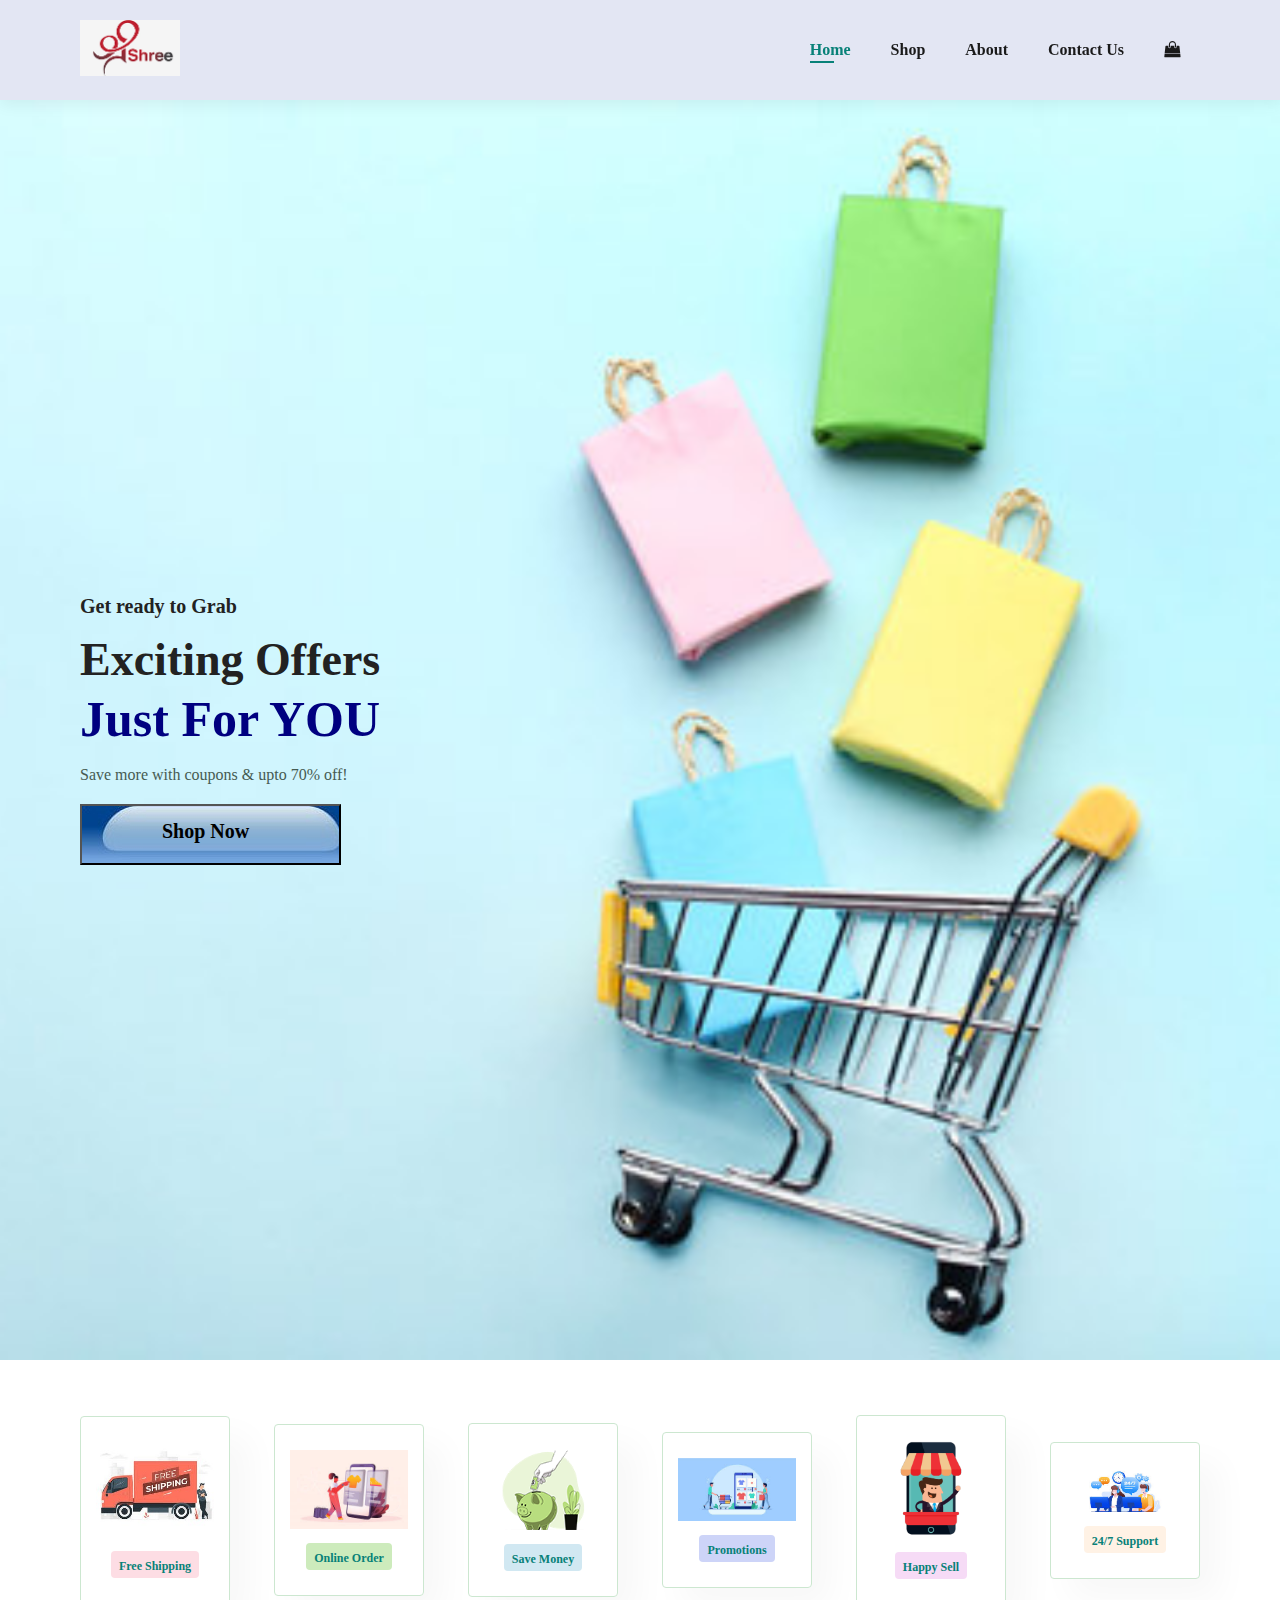
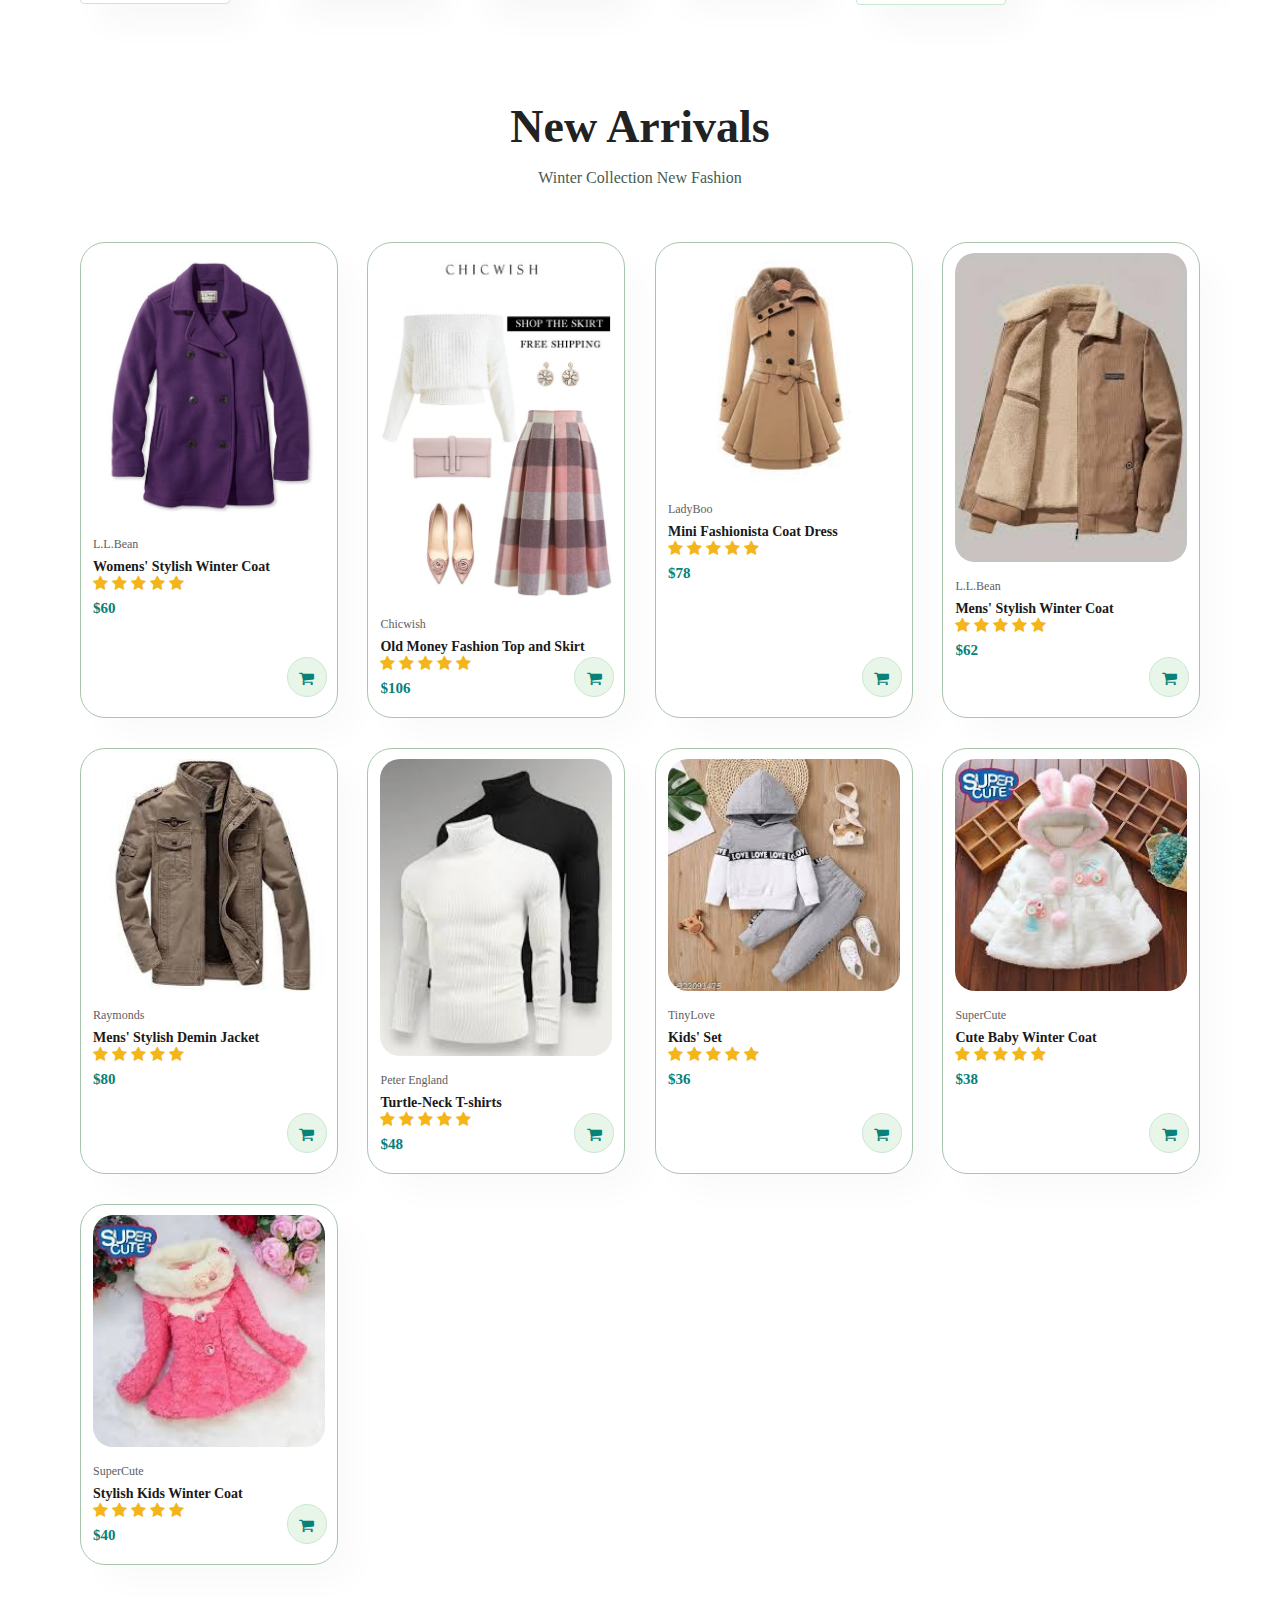
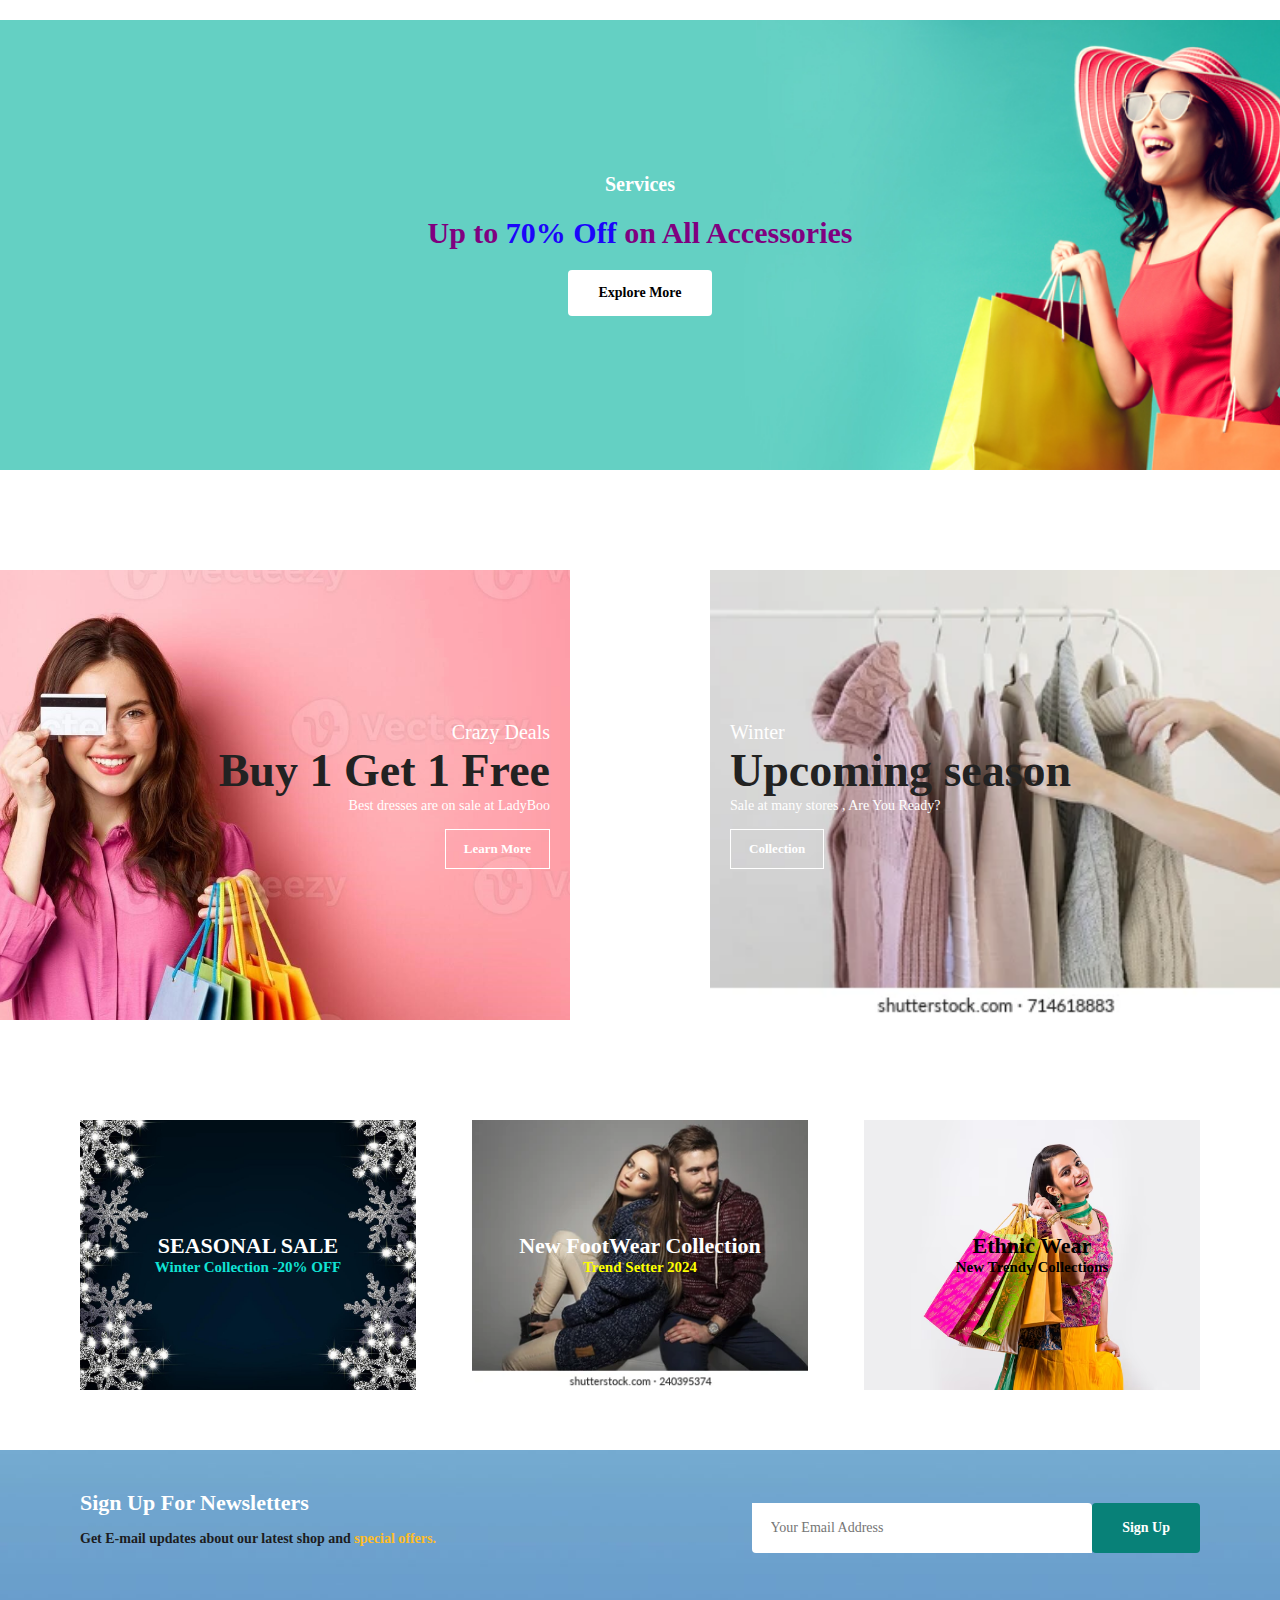
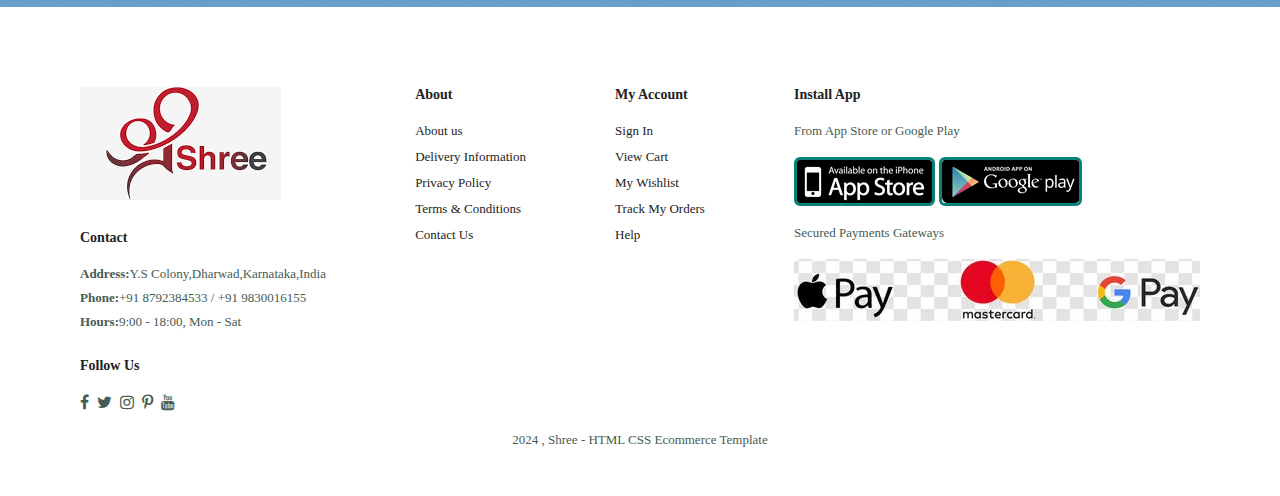
<file: index.html>
<!DOCTYPE html>
<html lang="en"
<head>
    <meta charset="UTF-8">
    <meta http-equiv="X-UA-Compatible" content="IE=edge">
    <meta name="viewport" content="width=device-width, initial-scale=1.0">
    <title>E-Commerce</title>
    <link rel="stylesheet" href="https://stackpath.bootstrapcdn.com/font-awesome/4.7.0/css/font-awesome.min.css""/>
    <link rel="stylesheet" href="style.css">
</head>
<body>
    <section id="header">
        <a href="#"><img src="MainImgs/Logo.png" class="logo" alt=""></a>
        <div>
            <ul id="navbar">
                <li><a class="active" href="index.html">Home</a></li>
                <li><a href="Shop.html">Shop</a></li>                
                <li><a href="About.html">About</a></li>
                <li><a href="Contact.html">Contact Us</a></li>
                <li id="lg-bag"><a href="Cart.html"><i class="fa fa-shopping-bag" aria-hidden="true"></i></a></li>
                <a href="#" id="close"><i class="fa fa-times"></i></a>
            </ul>
        </div>
        <div id="mobile">
            <span><a href="Cart.html"><i class="fa fa-shopping-bag" aria-hidden="true"></i></a>
            <i id="bar" class="fa fa-outdent"></i></span>
        </div>
    </section>

    <section id="hero">
       <h4>Get ready to Grab</h4> 
       <h2>Exciting Offers</h2>
       <h1>Just For YOU</h1>
       <p>Save more with coupons & upto 70% off!</p>
       <button>Shop Now</button>
    </section>

    <section id="feature" class="section-p1">
        <div class="fe-box">
            <img src="features/F1.jpeg" alt="">
            <h6>Free Shipping</h6>
        </div>
        <div class="fe-box">
            <img src="features/F2.jpeg" alt="">
            <h6>Online Order</h6>
        </div>
        <div class="fe-box">
            <img src="features/F3.png" alt="">
            <h6>Save Money</h6>
        </div>
        <div class="fe-box">
            <img src="features/F4.jpeg" alt="">
            <h6>Promotions</h6>
        </div>
        <div class="fe-box">
            <img src="features/F5.png" alt="">
            <h6>Happy Sell</h6>
        </div>
        <div class="fe-box">
            <img src="features/F6.jpeg" alt="">
            <h6>24/7 Support</h6>
        </div>
    </section>

    <section id="product" class="section-p1">
        <h2>New Arrivals</h2>
        <p>Winter Collection New Fashion</p>
        <div class="product-container">
            <div class="pro">
                <img src="Products/1.jpg" alt="">
                <div class="desc">
                    <span>L.L.Bean</span>
                    <h5>Womens' Stylish Winter Coat</h5>
                    <div class="star">
                        <i class="fa fa-star"></i>
                        <i class="fa fa-star"></i>
                        <i class="fa fa-star"></i>
                        <i class="fa fa-star"></i>
                        <i class="fa fa-star"></i>
                    </div>
                    <h4>$60</h4>
                </div>
                <a href="#"><i class="fa fa-shopping-cart cart "></i></a>
            </div>
            <div class="pro">
                <img src="Products/2.jpg" alt="">
                <div class="desc">
                    <span>Chicwish</span>
                    <h5>Old Money Fashion Top and Skirt</h5>
                    <div class="star">
                        <i class="fa fa-star"></i>
                        <i class="fa fa-star"></i>
                        <i class="fa fa-star"></i>
                        <i class="fa fa-star"></i>
                        <i class="fa fa-star"></i>
                    </div>
                    <h4>$106</h4>
                </div>
                <a href="#"><i class="fa fa-shopping-cart cart "></i></a>
            </div>
            <div class="pro">
                <img src="Products/4.jpeg" alt="">
                <div class="desc">
                    <span>LadyBoo</span>
                    <h5>Mini Fashionista Coat Dress</h5>
                    <div class="star">
                        <i class="fa fa-star"></i>
                        <i class="fa fa-star"></i>
                        <i class="fa fa-star"></i>
                        <i class="fa fa-star"></i>
                        <i class="fa fa-star"></i>
                    </div>
                    <h4>$78</h4>
                </div>
                <a href="#"><i class="fa fa-shopping-cart cart "></i></a>
            </div>
            <div class="pro">
                <img src="Products/5.jpeg" alt="">
                <div class="desc">
                    <span>L.L.Bean</span>
                    <h5>Mens' Stylish Winter Coat</h5>
                    <div class="star">
                        <i class="fa fa-star"></i>
                        <i class="fa fa-star"></i>
                        <i class="fa fa-star"></i>
                        <i class="fa fa-star"></i>
                        <i class="fa fa-star"></i>
                    </div>
                    <h4>$62</h4>
                </div>
                <a href="#"><i class="fa fa-shopping-cart cart "></i></a>
            </div>
            <div class="pro">
                <img src="Products/6.jpeg" alt="">
                <div class="desc">
                    <span>Raymonds</span>
                    <h5>Mens' Stylish Demin Jacket</h5>
                    <div class="star">
                        <i class="fa fa-star"></i>
                        <i class="fa fa-star"></i>
                        <i class="fa fa-star"></i>
                        <i class="fa fa-star"></i>
                        <i class="fa fa-star"></i>
                    </div>
                    <h4>$80</h4>
                </div>
                <a href="#"><i class="fa fa-shopping-cart cart "></i></a>
            </div>
            <div class="pro">
                <img src="Products/8.jpeg" alt="">
                <div class="desc">
                    <span>Peter England</span>
                    <h5>Turtle-Neck T-shirts</h5>
                    <div class="star">
                        <i class="fa fa-star"></i>
                        <i class="fa fa-star"></i>
                        <i class="fa fa-star"></i>
                        <i class="fa fa-star"></i>
                        <i class="fa fa-star"></i>
                    </div>
                    <h4>$48</h4>
                </div>
                <a href="#"><i class="fa fa-shopping-cart cart "></i></a>
            </div>
            <div class="pro">
                <img src="Products/9.jpeg" alt="">
                <div class="desc">
                    <span>TinyLove</span>
                    <h5>Kids' Set</h5>
                    <div class="star">
                        <i class="fa fa-star"></i>
                        <i class="fa fa-star"></i>
                        <i class="fa fa-star"></i>
                        <i class="fa fa-star"></i>
                        <i class="fa fa-star"></i>
                    </div>
                    <h4>$36</h4>
                </div>
                <a href="#"><i class="fa fa-shopping-cart cart "></i></a>
            </div>
            <div class="pro">
                <img src="Products/10.jpeg" alt="">
                <div class="desc">
                    <span>SuperCute</span>
                    <h5>Cute Baby Winter Coat</h5>
                    <div class="star">
                        <i class="fa fa-star"></i>
                        <i class="fa fa-star"></i>
                        <i class="fa fa-star"></i>
                        <i class="fa fa-star"></i>
                        <i class="fa fa-star"></i>
                    </div>
                    <h4>$38</h4>
                </div>
                <a href="#"><i class="fa fa-shopping-cart cart "></i></a>
            </div>
            <div class="pro">
                <img src="Products/12.jpeg" alt="">
                <div class="desc">
                    <span>SuperCute</span>
                    <h5>Stylish Kids Winter Coat</h5>
                    <div class="star">
                        <i class="fa fa-star"></i>
                        <i class="fa fa-star"></i>
                        <i class="fa fa-star"></i>
                        <i class="fa fa-star"></i>
                        <i class="fa fa-star"></i>
                    </div>
                    <h4>$40</h4>
                </div>
                <a href="#"><i class="fa fa-shopping-cart cart "></i></a>
            </div>
        </div>
    </section>

    <section id="banner" class=".section-m1">
        <h4>Services</h4>
        <h2>Up to <span>70% Off</span> on All Accessories</h2>
        <button class="normal">Explore More</button>
    </section>

    <section id="sm-banner" class=".section-p1">
        <div class="banner-box">
            <h4>Crazy Deals</h4>
            <h2>Buy 1 Get 1 Free</h2>
            <span>Best dresses are on sale at LadyBoo</span>
            <button class="white">Learn More</button>
        </div>
        <div class="banner-box banner-box2">
            <h4>Winter</h4>
            <h2>Upcoming season</h2>
            <span>Sale at many stores , Are You Ready?</span>
            <button class="white">Collection</button>
        </div>
    </section>

    <section id="banner3">
        <div class="banner-box">
            <h4>SEASONAL SALE</h4>
            <h3>Winter Collection -20% OFF</h3>   
        </div>
        <div class="banner-box banner-box2">
            <h4>New FootWear Collection</h4>
            <h3>Trend Setter 2024</h3>   
        </div>
        <div class="banner-box banner-box3">
            <h4>Ethnic Wear</h4>
            <h3>New Trendy Collections</h3>   
        </div>
    </section>

    <section id="signup" class="section-p1 section-m1">
        <div class="signuptext">
            <h4>Sign Up For Newsletters</h4>
            <h6><p>Get E-mail updates about our latest shop and <span>special offers.</span></p></h6>
        </div>
        <div class="form">
            <input type="text" placeholder="Your Email Address">
            <button class="normal">Sign Up</button>
        </div>
    </section>

<footer class="section-p1">
    <div class="col">
        <img class="logo" src="MainImgs/Logo.png" alt="">
        <h4>Contact</h4>
        <p><strong>Address:</strong>Y.S Colony,Dharwad,Karnataka,India</p>
        <p><strong>Phone:</strong>+91 8792384533 / +91 9830016155</p>
        <p><strong>Hours:</strong>9:00 - 18:00, Mon - Sat</p>
        <div class="follow">
            <h4>Follow Us</h4>
            <div class="icon">
                <i class="fa fa-facebook-f"></i>
                <i class="fa fa-twitter"></i>
                <i class="fa fa-instagram"></i>
                <i class="fa fa-pinterest-p"></i>
                <i class="fa fa-youtube"></i>
            </div>
        </div>
    </div>

    <div class="col">
        <h4>About</h4>
        <a href="#">About us</a>
        <a href="#">Delivery Information</a>
        <a href="#">Privacy Policy</a>
        <a href="#">Terms & Conditions</a>
        <a href="#">Contact Us</a>
    </div>

    <div class="col">
        <h4>My Account</h4>
        <a href="#">Sign In</a>
        <a href="#">View Cart</a>
        <a href="#">My Wishlist</a>
        <a href="#">Track My Orders</a>
        <a href="#">Help</a>
    </div>

    <div class="col install">
        <h4>Install App</h4>
        <p>From App Store or Google Play</p>
        <div class="row">
            <img src="MainImgs/astore.png" alt="">
            <img src="MainImgs/gstore.png" alt="">
        </div>
        <p>Secured Payments Gateways </p>
        <img src="MainImgs/pay.jpg" alt="">
    </div>

<div class="copyright">
    <p>2024 , Shree - HTML CSS Ecommerce Template</p>
</div>

</footer>

    <script src="script.js"></script>
</body>
</html>
</file>
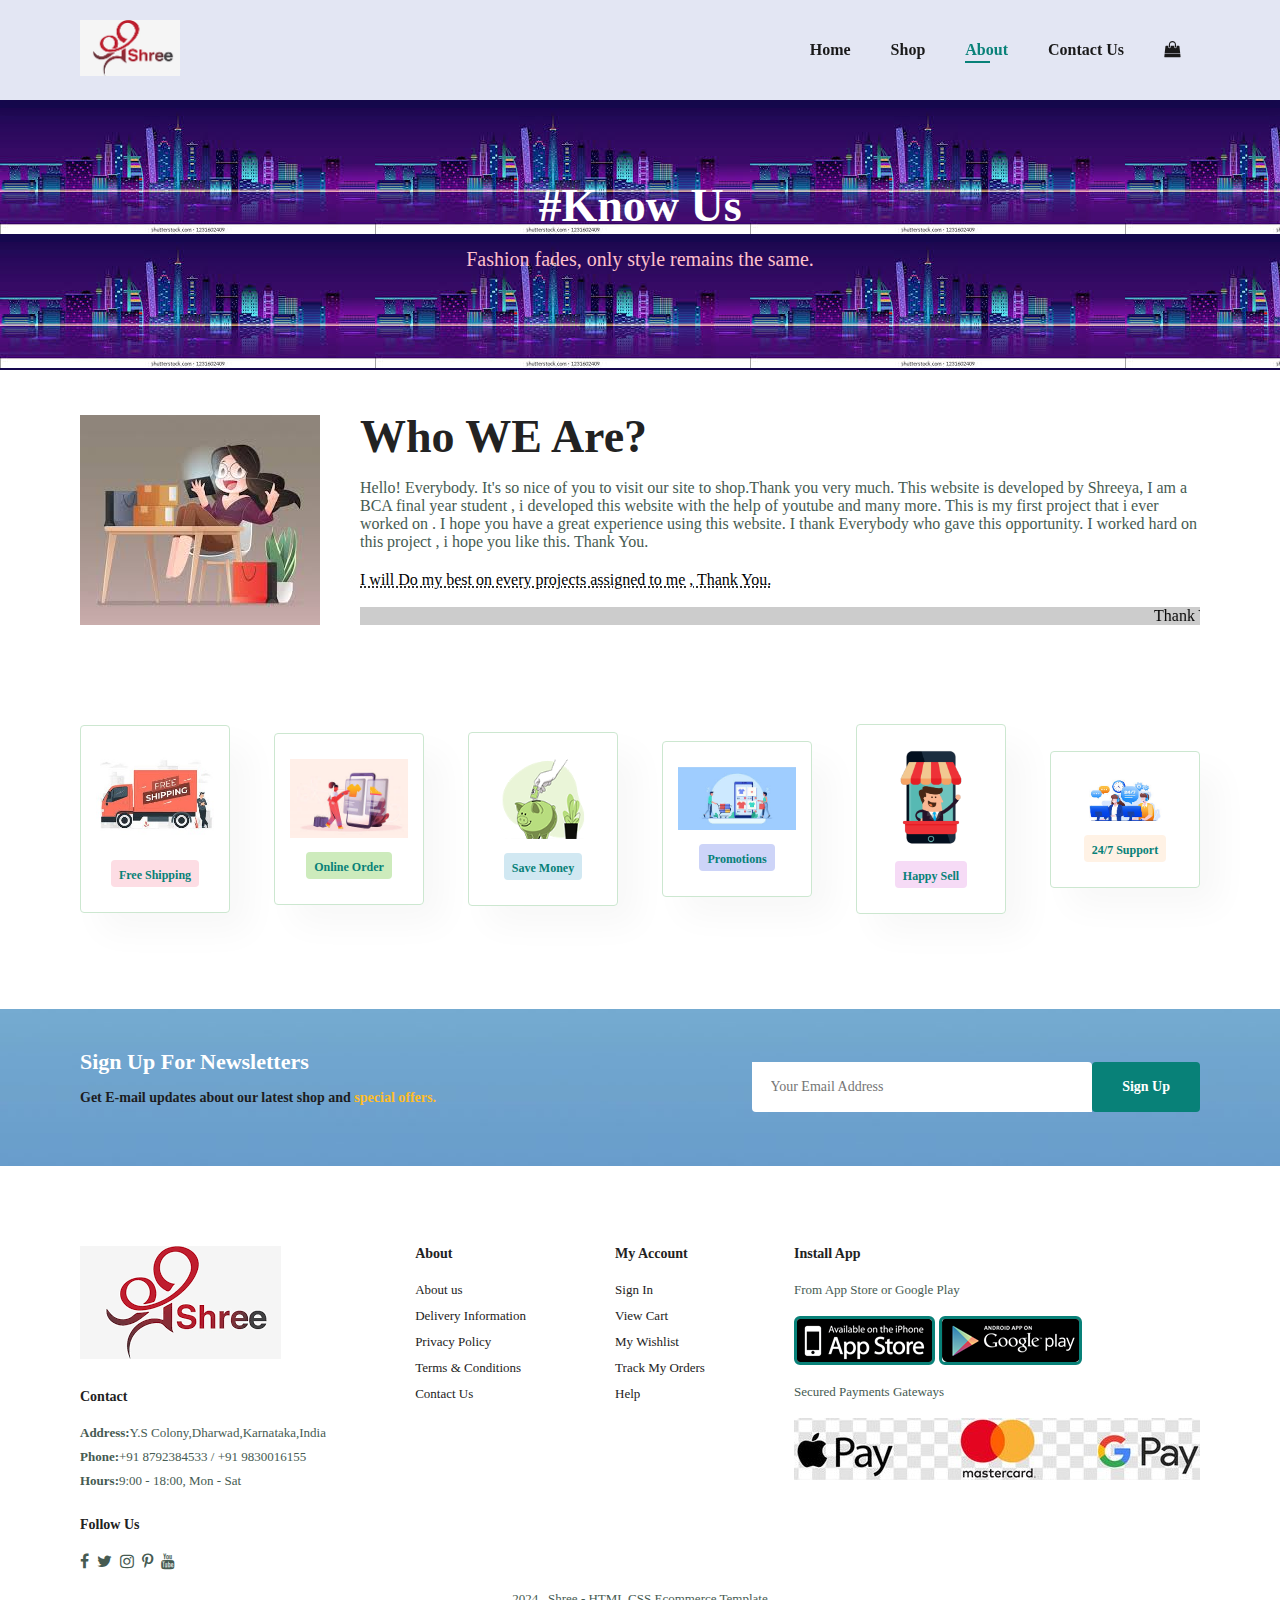
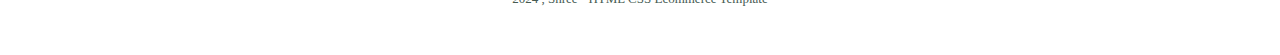
<file: About.html>
<!DOCTYPE html>
<html lang="en"
<head>
    <meta charset="UTF-8">
    <meta http-equiv="X-UA-Compatible" content="IE=edge">
    <meta name="viewport" content="width=device-width, initial-scale=1.0">
    <title>SHREE</title>
    <link rel="stylesheet" href="https://stackpath.bootstrapcdn.com/font-awesome/4.7.0/css/font-awesome.min.css""/>
    <link rel="stylesheet" href="style.css">
</head>
<body>
    <section id="header">
        <a href="#"><img src="MainImgs/Logo.png" class="logo" alt=""></a>
        <div>
            <ul id="navbar">
                <li><a href="index.html">Home</a></li>
                <li><a href="Shop.html">Shop</a></li>
                <li><a class="active"href="About.html">About</a></li>
                <li><a href="Contact.html">Contact Us</a></li>
                <li id="lg-bag"><a href="Cart.html"><i class="fa fa-shopping-bag" aria-hidden="true"></i></a></li>
                <a href="#" id="close"><i class="fa fa-times"></i></a>
            </ul>
        </div>
        <div id="mobile">
            <span><a href="Cart.html"><i class="fa fa-shopping-bag" aria-hidden="true"></i></a>
            <i id="bar" class="fa fa-outdent"></i></span>
        </div>
    </section>

    <section id="page-header" class="about-header">
       <h2>#Know Us</h2>
       <p>Fashion fades, only style remains the same.</p>
    </section>

    <section id="about-head" class="section-p1">
        <img src="About/1.jpeg" alt="">
        <div>
            <h2>Who WE Are?</h2>
            <p>Hello! Everybody. It's so nice of you to visit our site to shop.Thank you very much.
                This website is developed by Shreeya, I am a BCA final year student , i developed this website with the help of youtube and many more.
                This is my first project that i ever worked on . I hope you have a great experience using this website. I thank Everybody who gave this opportunity. I worked hard on this project , i hope you like this.
                Thank You.
            </p>
            <abbr title="">I will Do my best on every projects assigned to me , Thank You.</abbr>

            <br><br>

            <marquee bgcolor="#ccc" loop="-1" scrollamount="5" width="100%">Thank You , Hope You Like My Work.</marquee>
        </div>
    </section>

    <section id="feature" class="section-p1">
        <div class="fe-box">
            <img src="features/F1.jpeg" alt="">
            <h6>Free Shipping</h6>
        </div>
        <div class="fe-box">
            <img src="features/F2.jpeg" alt="">
            <h6>Online Order</h6>
        </div>
        <div class="fe-box">
            <img src="features/F3.png" alt="">
            <h6>Save Money</h6>
        </div>
        <div class="fe-box">
            <img src="features/F4.jpeg" alt="">
            <h6>Promotions</h6>
        </div>
        <div class="fe-box">
            <img src="features/F5.png" alt="">
            <h6>Happy Sell</h6>
        </div>
        <div class="fe-box">
            <img src="features/F6.jpeg" alt="">
            <h6>24/7 Support</h6>
        </div>
    </section>

    <section id="signup" class="section-p1 section-m1">
        <div class="signuptext">
            <h4>Sign Up For Newsletters</h4>
            <h6><p>Get E-mail updates about our latest shop and <span>special offers.</span></p></h6>
        </div>
        <div class="form">
            <input type="text" placeholder="Your Email Address">
            <button class="normal">Sign Up</button>
        </div>
    </section>
 
    <footer class="section-p1">
        <div class="col">
            <img class="logo" src="MainImgs/Logo.png" alt="">
            <h4>Contact</h4>
            <p><strong>Address:</strong>Y.S Colony,Dharwad,Karnataka,India</p>
            <p><strong>Phone:</strong>+91 8792384533 / +91 9830016155</p>
            <p><strong>Hours:</strong>9:00 - 18:00, Mon - Sat</p>
            <div class="follow">
                <h4>Follow Us</h4>
                <div class="icon">
                    <i class="fa fa-facebook-f"></i>
                    <i class="fa fa-twitter"></i>
                    <i class="fa fa-instagram"></i>
                    <i class="fa fa-pinterest-p"></i>
                    <i class="fa fa-youtube"></i>
                </div>
            </div>
        </div>
    
        <div class="col">
            <h4>About</h4>
            <a href="#">About us</a>
            <a href="#">Delivery Information</a>
            <a href="#">Privacy Policy</a>
            <a href="#">Terms & Conditions</a>
            <a href="#">Contact Us</a>
        </div>
    
        <div class="col">
            <h4>My Account</h4>
            <a href="#">Sign In</a>
            <a href="#">View Cart</a>
            <a href="#">My Wishlist</a>
            <a href="#">Track My Orders</a>
            <a href="#">Help</a>
        </div>
    
        <div class="col install">
            <h4>Install App</h4>
            <p>From App Store or Google Play</p>
            <div class="row">
                <img src="MainImgs/astore.png" alt="">
                <img src="MainImgs/gstore.png" alt="">
            </div>
            <p>Secured Payments Gateways </p>
            <img src="MainImgs/pay.jpg" alt="">
        </div>
    
    <div class="copyright">
        <p>2024 , Shree - HTML CSS Ecommerce Template</p>
    </div>
    
    </footer>

    <script src="script.js"></script>
</body>
</html>
</file>
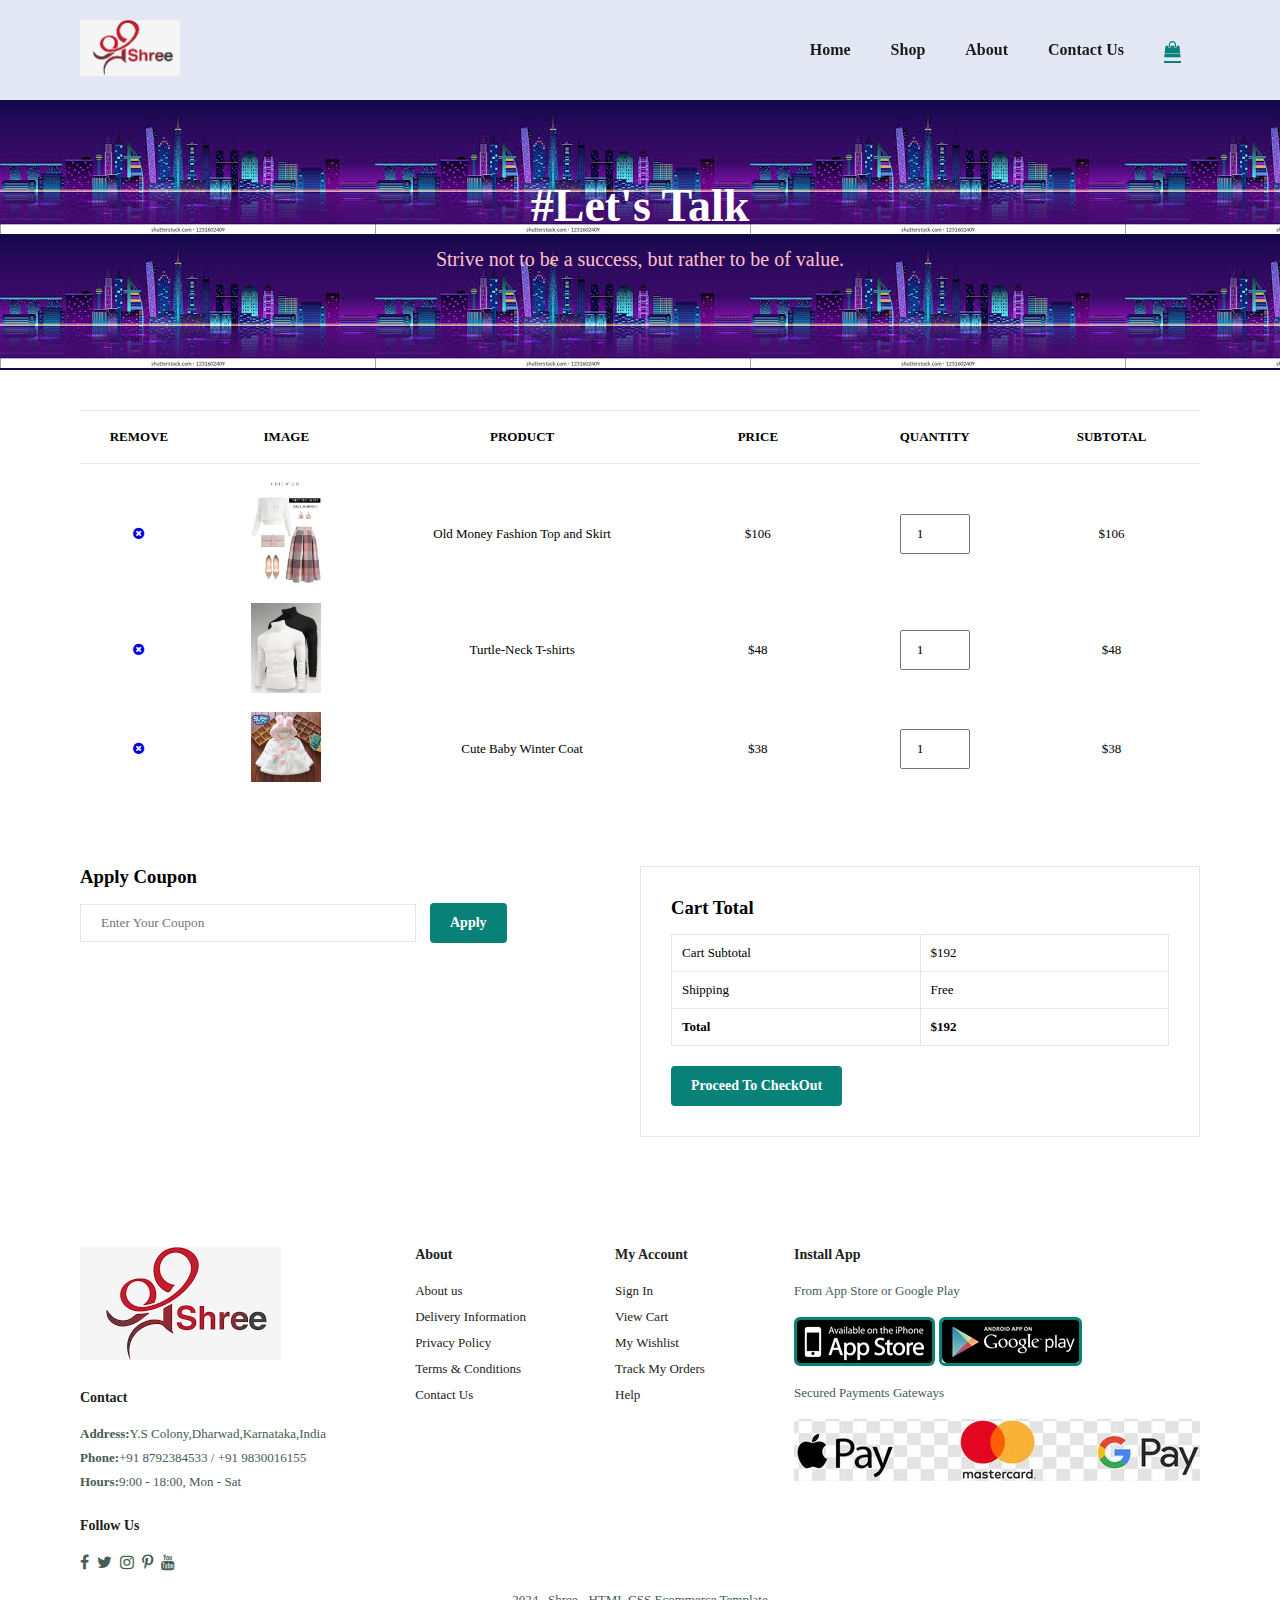
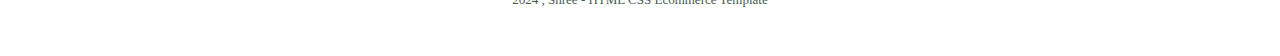
<file: Cart.html>
<!DOCTYPE html>
<html lang="en"
<head>
    <meta charset="UTF-8">
    <meta http-equiv="X-UA-Compatible" content="IE=edge">
    <meta name="viewport" content="width=device-width, initial-scale=1.0">
    <title>SHREE</title>
    <link rel="stylesheet" href="https://stackpath.bootstrapcdn.com/font-awesome/4.7.0/css/font-awesome.min.css""/>
    <link rel="stylesheet" href="style.css">
</head>
<body>
    <section id="header">
        <a href="#"><img src="MainImgs/Logo.png" class="logo" alt=""></a>
        <div>
            <ul id="navbar">
                <li><a href="index.html">Home</a></li>
                <li><a href="Shop.html">Shop</a></li>
                <li><a href="About.html">About</a></li>
                <li><a href="Contact.html">Contact Us</a></li>
                <li id="lg-bag"><a class="active" href="Cart.html"><i class="fa fa-shopping-bag" aria-hidden="true"></i></a></li>
                <a href="#" id="close"><i class="fa fa-times"></i></a>
            </ul>
        </div>
        <div id="mobile">
            <span><a href="Cart.html"><i class="fa fa-shopping-bag" aria-hidden="true"></i></a>
            <i id="bar" class="fa fa-outdent"></i></span>
        </div>
    </section>

    <section id="page-header" class="about-header">
       <h2>#Let's Talk</h2>
       <p>Strive not to be a success, but rather to be of value.</p>
    </section> 

    <section id="cart" class="section-p1">
        <table width="100%">
            <thead>
                <tr>
                    <td>Remove</td>
                    <td>Image</td>
                    <td>Product</td>
                    <td>Price</td>
                    <td>Quantity</td>
                    <td>Subtotal</td>
                </tr>
            </thead>
            <tbody>
                <tr>
                    <td><a href="#"><i class="fa fa-times-circle"></i></a></td>
                    <td><img src="Products/2.jpg" alt=""></td>
                    <td>Old Money Fashion Top and Skirt</td>
                    <td>$106</td>
                    <td><input type="number" value="1"></td>
                    <td>$106</td>
                </tr>
                <tr>
                    <td><a href="#"><i class="fa fa-times-circle"></i></a></td>
                    <td><img src="Products/8.jpeg" alt=""></td>
                    <td>Turtle-Neck T-shirts</td>
                    <td>$48</td>
                    <td><input type="number" value="1"></td>
                    <td>$48</td>
                </tr>
                <tr>
                    <td><a href="#"><i class="fa fa-times-circle"></i></a></td>
                    <td><img src="Products/10.jpeg" alt=""></td>
                    <td>Cute Baby Winter Coat</td>
                    <td>$38</td>
                    <td><input type="number" value="1"></td>
                    <td>$38</td>
                </tr>
            </tbody>
        </table>
    </section>

    <section id="cart-add" class="section-p1">
        <div id="coupon">
            <h3>Apply Coupon</h3>
            <div>
                <input type="text" placeholder="Enter Your Coupon">
                <button class="normal">Apply</button>
            </div>
        </div>

        <div id="subtotal">
            <h3>Cart Total</h3>
            <table>
                <tr>
                    <td>Cart Subtotal</td>
                    <td>$192</td>
                </tr>
                <tr>
                    <td>Shipping</td>
                    <td>Free</td>
                </tr>
                <tr>
                    <td><strong>Total</strong></td>
                    <td><strong>$192</strong></td>
                </tr>
            </table>
            <button class="normal">Proceed To CheckOut</button>
        </div>
    </section>

    <footer class="section-p1">
        <div class="col">
            <img class="logo" src="MainImgs/Logo.png" alt="">
            <h4>Contact</h4>
            <p><strong>Address:</strong>Y.S Colony,Dharwad,Karnataka,India</p>
            <p><strong>Phone:</strong>+91 8792384533 / +91 9830016155</p>
            <p><strong>Hours:</strong>9:00 - 18:00, Mon - Sat</p>
            <div class="follow">
                <h4>Follow Us</h4>
                <div class="icon">
                    <i class="fa fa-facebook-f"></i>
                    <i class="fa fa-twitter"></i>
                    <i class="fa fa-instagram"></i>
                    <i class="fa fa-pinterest-p"></i>
                    <i class="fa fa-youtube"></i>
                </div>
            </div>
        </div>
    
        <div class="col">
            <h4>About</h4>
            <a href="#">About us</a>
            <a href="#">Delivery Information</a>
            <a href="#">Privacy Policy</a>
            <a href="#">Terms & Conditions</a>
            <a href="#">Contact Us</a>
        </div>
    
        <div class="col">
            <h4>My Account</h4>
            <a href="#">Sign In</a>
            <a href="#">View Cart</a>
            <a href="#">My Wishlist</a>
            <a href="#">Track My Orders</a>
            <a href="#">Help</a>
        </div>
    
        <div class="col install">
            <h4>Install App</h4>
            <p>From App Store or Google Play</p>
            <div class="row">
                <img src="MainImgs/astore.png" alt="">
                <img src="MainImgs/gstore.png" alt="">
            </div>
            <p>Secured Payments Gateways </p>
            <img src="MainImgs/pay.jpg" alt="">
        </div>
    
    <div class="copyright">
        <p>2024 , Shree - HTML CSS Ecommerce Template</p>
    </div>
    
    </footer>

    <script src="script.js"></script>
</body>
</html>
</file>
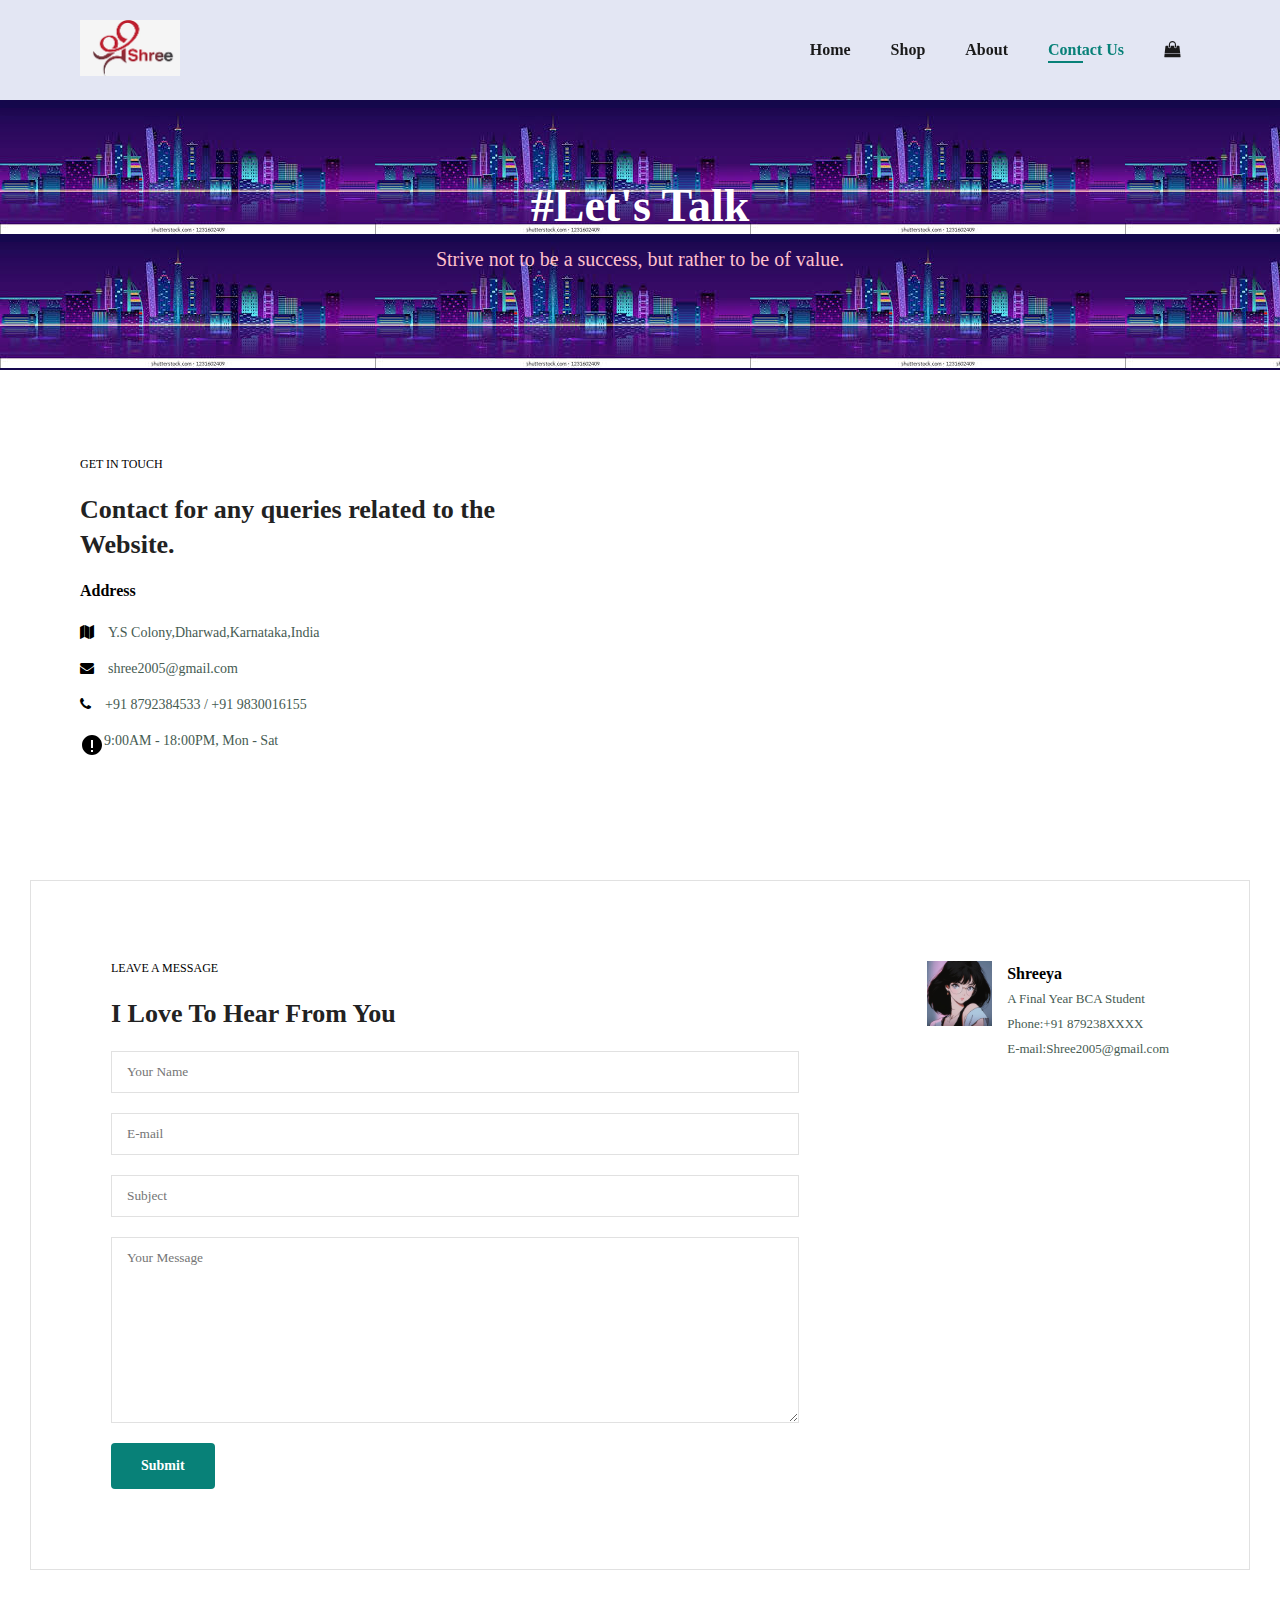
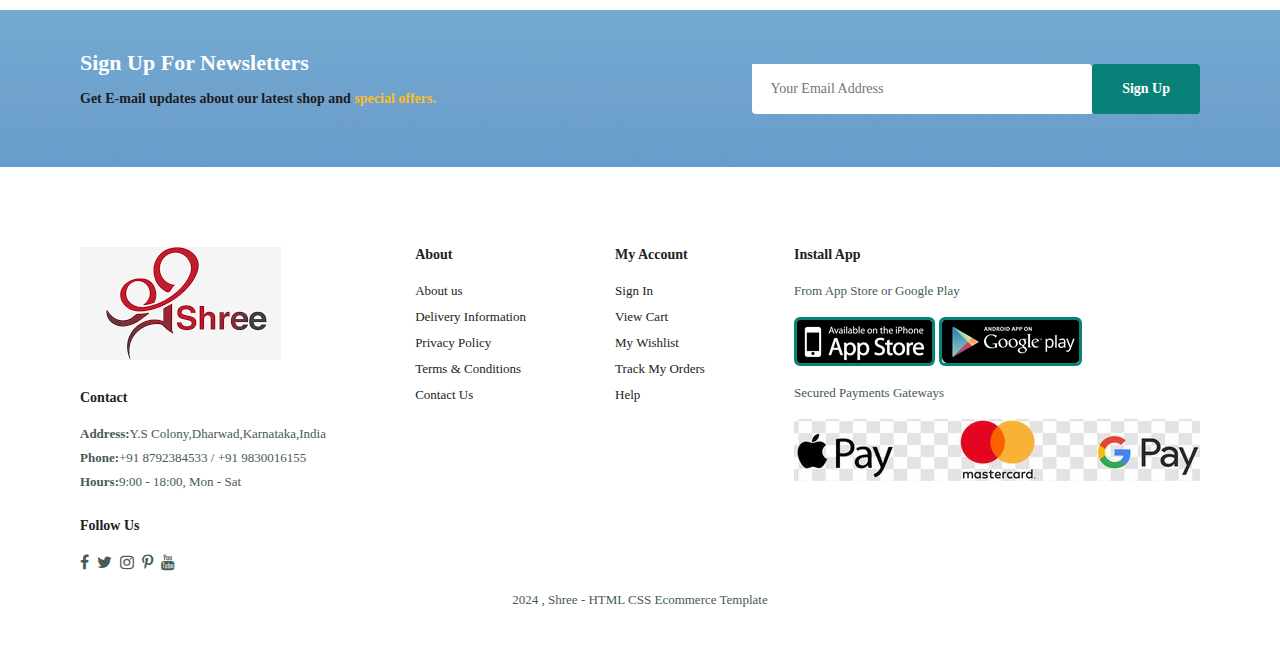
<file: Contact.html>
<!DOCTYPE html>
<html lang="en"
<head>
    <meta charset="UTF-8">
    <meta http-equiv="X-UA-Compatible" content="IE=edge">
    <meta name="viewport" content="width=device-width, initial-scale=1.0">
    <title>SHREE</title>
    <link rel="stylesheet" href="https://stackpath.bootstrapcdn.com/font-awesome/4.7.0/css/font-awesome.min.css""/>
    <link rel="stylesheet" href="style.css">
</head>
<body>
    <section id="header">
        <a href="#"><img src="MainImgs/Logo.png" class="logo" alt=""></a>
        <div>
            <ul id="navbar">
                <li><a href="index.html">Home</a></li>
                <li><a href="Shop.html">Shop</a></li>
                <li><a href="About.html">About</a></li>
                <li><a class="active" href="Contact.html">Contact Us</a></li>
                <li id="lg-bag"><a href="Cart.html"><i class="fa fa-shopping-bag" aria-hidden="true"></i></a></li>
                <a href="#" id="close"><i class="fa fa-times"></i></a>
            </ul>
        </div>
        <div id="mobile">
            <span><a href="Cart.html"><i class="fa fa-shopping-bag" aria-hidden="true"></i></a>
            <i id="bar" class="fa fa-outdent"></i></span>
        </div>
    </section>

    <section id="page-header" class="about-header">
       <h2>#Let's Talk</h2>
       <p>Strive not to be a success, but rather to be of value.</p>
    </section> 

    <section id="contact-details" class="section-p1">
        <div class="details">
            <span>GET IN TOUCH</span>
            <h2>Contact for any queries related to the Website.</h2>
            <h3>Address</h3>
            <div>
                <li>
                    <i class="fa fa-map"></i>
                    <p>Y.S Colony,Dharwad,Karnataka,India</p>
                </li>
                <li>
                    <i class="fa fa-envelope"></i>
                    <p>shree2005@gmail.com</p>
                </li>
                <li>
                    <i class="fa fa-phone"></i>
                    <p>+91 8792384533 / +91 9830016155</p>
                </li>
                <li>
                    <svg xmlns="http://www.w3.org/2000/svg" width="24" height="24" viewBox="0 0 24 24">
                        <path d="M12 2C6.48 2 2 6.48 2 12s4.48 10 10 10 10-4.48 10-10S17.52 2 12 2zm1 17h-2v-2h2v2zm0-4h-2V7h2v8z"/>
                    </svg>
                    <p>9:00AM - 18:00PM, Mon - Sat</p>
                </li>
            </div>
        </div> 
        <div class="map">
            <iframe src="https://www.google.com/maps/embed?pb=!1m18!1m12!1m3!1d15383.485949603193!2d75.029359!3d15.437486!2m3!1f0!2f0!3f0!3m2!1i1024!2i768!4f13.1!3m3!1m2!1s0x3bb8d26ed3f8c0c5%3A0x5fed6c0a61006f50!2sYalakki%20Shettar%20Colony%2C%20Dharwad%2C%20Karnataka!5e0!3m2!1sen!2sin!4v1729181445303!5m2!1sen!2sin" width="600" height="450" style="border:0;" allowfullscreen="" loading="lazy" referrerpolicy="no-referrer-when-downgrade"></iframe>
        </div>       
    </section>

    <section id="form-details">
        <form action="">
            <span>LEAVE A MESSAGE</span>
            <h2>I Love To Hear From You</h2>
            <input type="text" placeholder="Your Name">
            <input type="text" placeholder="E-mail">
            <input type="text" placeholder="Subject">
            <textarea name="" id="" cols="30" rows="10" placeholder="Your Message"></textarea>
            <button class="normal">Submit</button>
        </form>
        <div class="people">
            <div>
                <img src="MainImgs/me.jpg" alt="">
                <p><span>Shreeya</span>A Final Year BCA Student<br>Phone:+91 879238XXXX<br>E-mail:Shree2005@gmail.com</p>
            </div>
        </div>
    </section>

    <section id="signup" class="section-p1 section-m1">
        <div class="signuptext">
            <h4>Sign Up For Newsletters</h4>
            <h6><p>Get E-mail updates about our latest shop and <span>special offers.</span></p></h6>
        </div>
        <div class="form">
            <input type="text" placeholder="Your Email Address">
            <button class="normal">Sign Up</button>
        </div>
    </section>
 
    <footer class="section-p1">
        <div class="col">
            <img class="logo" src="MainImgs/Logo.png" alt="">
            <h4>Contact</h4>
            <p><strong>Address:</strong>Y.S Colony,Dharwad,Karnataka,India</p>
            <p><strong>Phone:</strong>+91 8792384533 / +91 9830016155</p>
            <p><strong>Hours:</strong>9:00 - 18:00, Mon - Sat</p>
            <div class="follow">
                <h4>Follow Us</h4>
                <div class="icon">
                    <i class="fa fa-facebook-f"></i>
                    <i class="fa fa-twitter"></i>
                    <i class="fa fa-instagram"></i>
                    <i class="fa fa-pinterest-p"></i>
                    <i class="fa fa-youtube"></i>
                </div>
            </div>
        </div>
    
        <div class="col">
            <h4>About</h4>
            <a href="#">About us</a>
            <a href="#">Delivery Information</a>
            <a href="#">Privacy Policy</a>
            <a href="#">Terms & Conditions</a>
            <a href="#">Contact Us</a>
        </div>
    
        <div class="col">
            <h4>My Account</h4>
            <a href="#">Sign In</a>
            <a href="#">View Cart</a>
            <a href="#">My Wishlist</a>
            <a href="#">Track My Orders</a>
            <a href="#">Help</a>
        </div>
    
        <div class="col install">
            <h4>Install App</h4>
            <p>From App Store or Google Play</p>
            <div class="row">
                <img src="MainImgs/astore.png" alt="">
                <img src="MainImgs/gstore.png" alt="">
            </div>
            <p>Secured Payments Gateways </p>
            <img src="MainImgs/pay.jpg" alt="">
        </div>
    
    <div class="copyright">
        <p>2024 , Shree - HTML CSS Ecommerce Template</p>
    </div>
    
    </footer>

    <script src="script.js"></script>
</body>
</html>
</file>
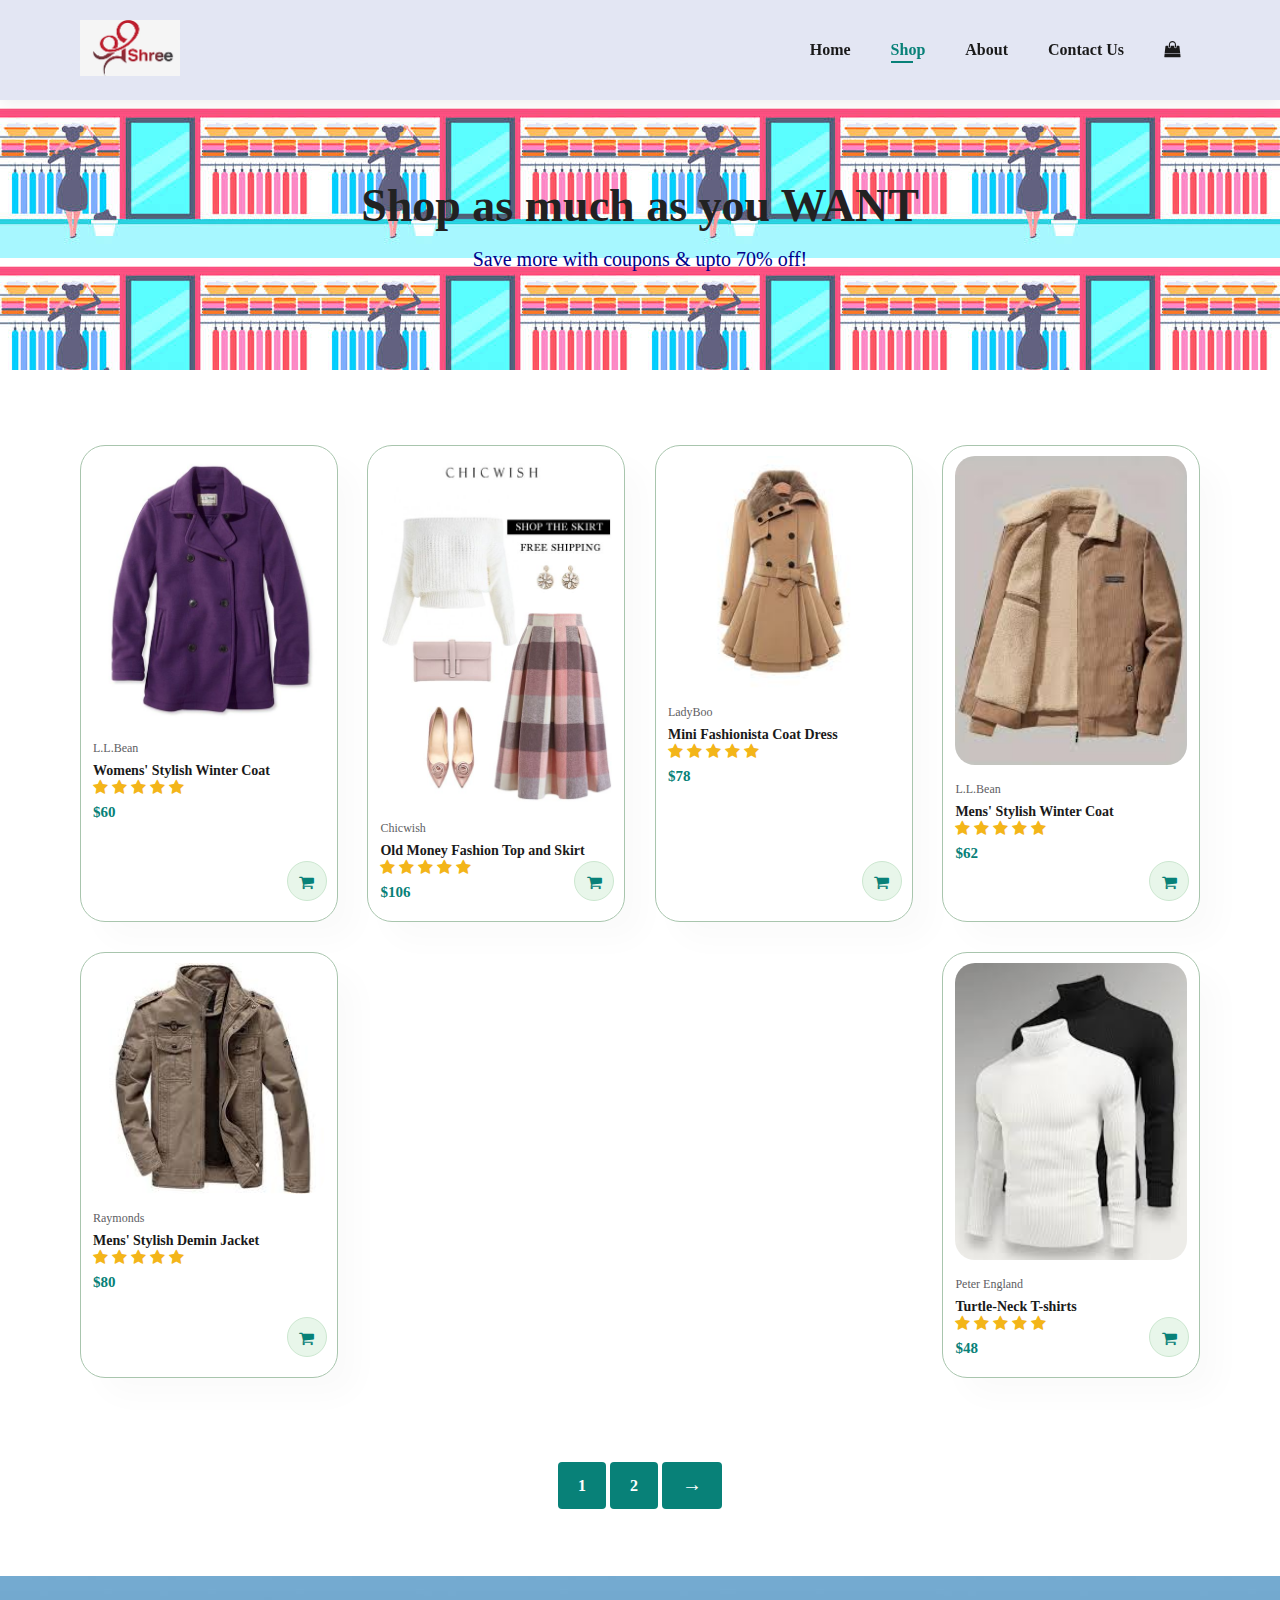
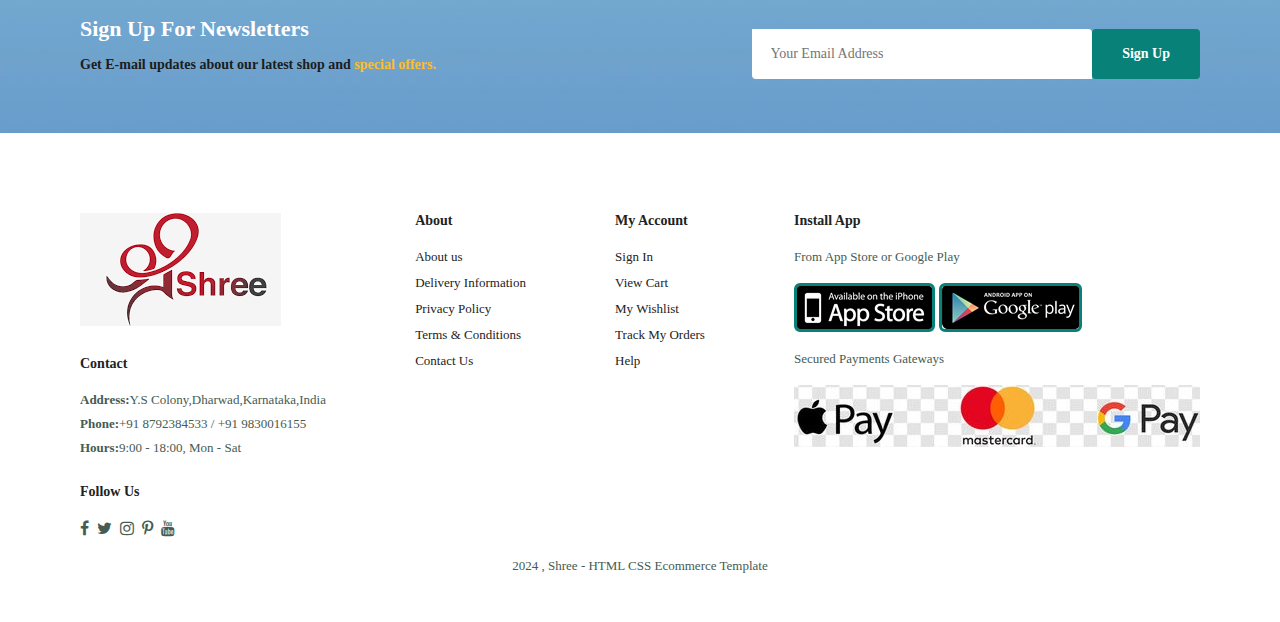
<file: Shop.html>
<!DOCTYPE html>
<html lang="en"
<head>
    <meta charset="UTF-8">
    <meta http-equiv="X-UA-Compatible" content="IE=edge">
    <meta name="viewport" content="width=device-width, initial-scale=1.0">
    <title>SHREE</title>
    <link rel="stylesheet" href="https://stackpath.bootstrapcdn.com/font-awesome/4.7.0/css/font-awesome.min.css""/>
    <link rel="stylesheet" href="style.css">
</head>
<body>
    <section id="header">
        <a href="#"><img src="MainImgs/Logo.png" class="logo" alt=""></a>
        <div>
            <ul id="navbar">
                <li><a href="index.html">Home</a></li>
                <li><a class="active" href="Shop.html">Shop</a></li>
                <li><a href="About.html">About</a></li>
                <li><a href="Contact.html">Contact Us</a></li>
                <li id="lg-bag"><a href="Cart.html"><i class="fa fa-shopping-bag" aria-hidden="true"></i></a></li>
                <a href="#" id="close"><i class="fa fa-times"></i></a>
            </ul>
        </div>
        <div id="mobile">
            <span><a href="Cart.html"><i class="fa fa-shopping-bag" aria-hidden="true"></i></a>
            <i id="bar" class="fa fa-outdent"></i></span>
        </div>
    </section>

    <section id="page-header">
       <h2>Shop as much as you WANT</h2>
       <p>Save more with coupons & upto 70% off!</p>
    </section>

     <section id="product" class="section-p1">
        <div class="product-container">
            <div class="pro" onclick="window.location.href='Sproduct1.html'">
                <img src="Products/1.jpg" alt="">
                <div class="desc">
                    <span>L.L.Bean</span>
                    <h5>Womens' Stylish Winter Coat</h5>
                    <div class="star">
                        <i class="fa fa-star"></i>
                        <i class="fa fa-star"></i>
                        <i class="fa fa-star"></i>
                        <i class="fa fa-star"></i>
                        <i class="fa fa-star"></i>
                    </div>
                    <h4>$60</h4>
                </div>
                <a href="#"><i class="fa fa-shopping-cart cart "></i></a>
            </div>
            <div class="pro" onclick="window.location.href='Sproduct2.html'">
                <img src="Products/2.jpg" alt="">
                <div class="desc">
                    <span>Chicwish</span>
                    <h5>Old Money Fashion Top and Skirt</h5>
                    <div class="star">
                        <i class="fa fa-star"></i>
                        <i class="fa fa-star"></i>
                        <i class="fa fa-star"></i>
                        <i class="fa fa-star"></i>
                        <i class="fa fa-star"></i>
                    </div>
                    <h4>$106</h4>
                </div>
                <a href="#"><i class="fa fa-shopping-cart cart "></i></a>
            </div>
            <div class="pro" onclick="window.location.href='Sproduct3.html'">
                <img src="Products/4.jpeg" alt="">
                <div class="desc">
                    <span>LadyBoo</span>
                    <h5>Mini Fashionista Coat Dress</h5>
                    <div class="star">
                        <i class="fa fa-star"></i>
                        <i class="fa fa-star"></i>
                        <i class="fa fa-star"></i>
                        <i class="fa fa-star"></i>
                        <i class="fa fa-star"></i>
                    </div>
                    <h4>$78</h4>
                </div>
                <a href="#"><i class="fa fa-shopping-cart cart "></i></a>
            </div>
            <div class="pro" onclick="window.location.href='Sproduct4.html'">
                <img src="Products/5.jpeg" alt="">
                <div class="desc">
                    <span>L.L.Bean</span>
                    <h5>Mens' Stylish Winter Coat</h5>
                    <div class="star">
                        <i class="fa fa-star"></i>
                        <i class="fa fa-star"></i>
                        <i class="fa fa-star"></i>
                        <i class="fa fa-star"></i>
                        <i class="fa fa-star"></i>
                    </div>
                    <h4>$62</h4>
                </div>
                <a href="#"><i class="fa fa-shopping-cart cart "></i></a>
            </div>
            <div class="pro" onclick="window.location.href='Sproduct5.html'">
                <img src="Products/6.jpeg" alt="">
                <div class="desc">
                    <span>Raymonds</span>
                    <h5>Mens' Stylish Demin Jacket</h5>
                    <div class="star">
                        <i class="fa fa-star"></i>
                        <i class="fa fa-star"></i>
                        <i class="fa fa-star"></i>
                        <i class="fa fa-star"></i>
                        <i class="fa fa-star"></i>
                    </div>
                    <h4>$80</h4>
                </div>
                <a href="#"><i class="fa fa-shopping-cart cart "></i></a>
            </div>
            <div class="pro" onclick="window.location.href='Sproduct6.html'">
                <img src="Products/8.jpeg" alt="">
                <div class="desc">
                    <span>Peter England</span>
                    <h5>Turtle-Neck T-shirts</h5>
                    <div class="star">
                        <i class="fa fa-star"></i>
                        <i class="fa fa-star"></i>
                        <i class="fa fa-star"></i>
                        <i class="fa fa-star"></i>
                        <i class="fa fa-star"></i>
                    </div>
                    <h4>$48</h4>
                </div>
                <a href="#"><i class="fa fa-shopping-cart cart "></i></a>
            </div> 
        </div>
    </section>

    <section id="pagination" class="section-p1">
        <a href="#">1</a>
        <a href="#">2</a>
        <a href="#"><i class=<span style="font-size: 20px;">&#8594;</span></i></a>
    </section>

    <section id="signup" class="section-p1 section-m1">
        <div class="signuptext">
            <h4>Sign Up For Newsletters</h4>
            <h6><p>Get E-mail updates about our latest shop and <span>special offers.</span></p></h6>
        </div>
        <div class="form">
            <input type="text" placeholder="Your Email Address">
            <button class="normal">Sign Up</button>
        </div>
    </section>

<footer class="section-p1">
    <div class="col">
        <img class="logo" src="MainImgs/Logo.png" alt="">
        <h4>Contact</h4>
        <p><strong>Address:</strong>Y.S Colony,Dharwad,Karnataka,India</p>
        <p><strong>Phone:</strong>+91 8792384533 / +91 9830016155</p>
        <p><strong>Hours:</strong>9:00 - 18:00, Mon - Sat</p>
        <div class="follow">
            <h4>Follow Us</h4>
            <div class="icon">
                <i class="fa fa-facebook-f"></i>
                <i class="fa fa-twitter"></i>
                <i class="fa fa-instagram"></i>
                <i class="fa fa-pinterest-p"></i>
                <i class="fa fa-youtube"></i>
            </div>
        </div>
    </div>

    <div class="col">
        <h4>About</h4>
        <a href="#">About us</a>
        <a href="#">Delivery Information</a>
        <a href="#">Privacy Policy</a>
        <a href="#">Terms & Conditions</a>
        <a href="#">Contact Us</a>
    </div>

    <div class="col">
        <h4>My Account</h4>
        <a href="#">Sign In</a>
        <a href="#">View Cart</a>
        <a href="#">My Wishlist</a>
        <a href="#">Track My Orders</a>
        <a href="#">Help</a>
    </div>

    <div class="col install">
        <h4>Install App</h4>
        <p>From App Store or Google Play</p>
        <div class="row">
            <img src="MainImgs/astore.png" alt="">
            <img src="MainImgs/gstore.png" alt="">
        </div>
        <p>Secured Payments Gateways </p>
        <img src="MainImgs/pay.jpg" alt="">
    </div>

<div class="copyright">
    <p>2024 , Shree - HTML CSS Ecommerce Template</p>
</div>

</footer>

    <script src="script.js"></script>
</body>
</html>
</file>
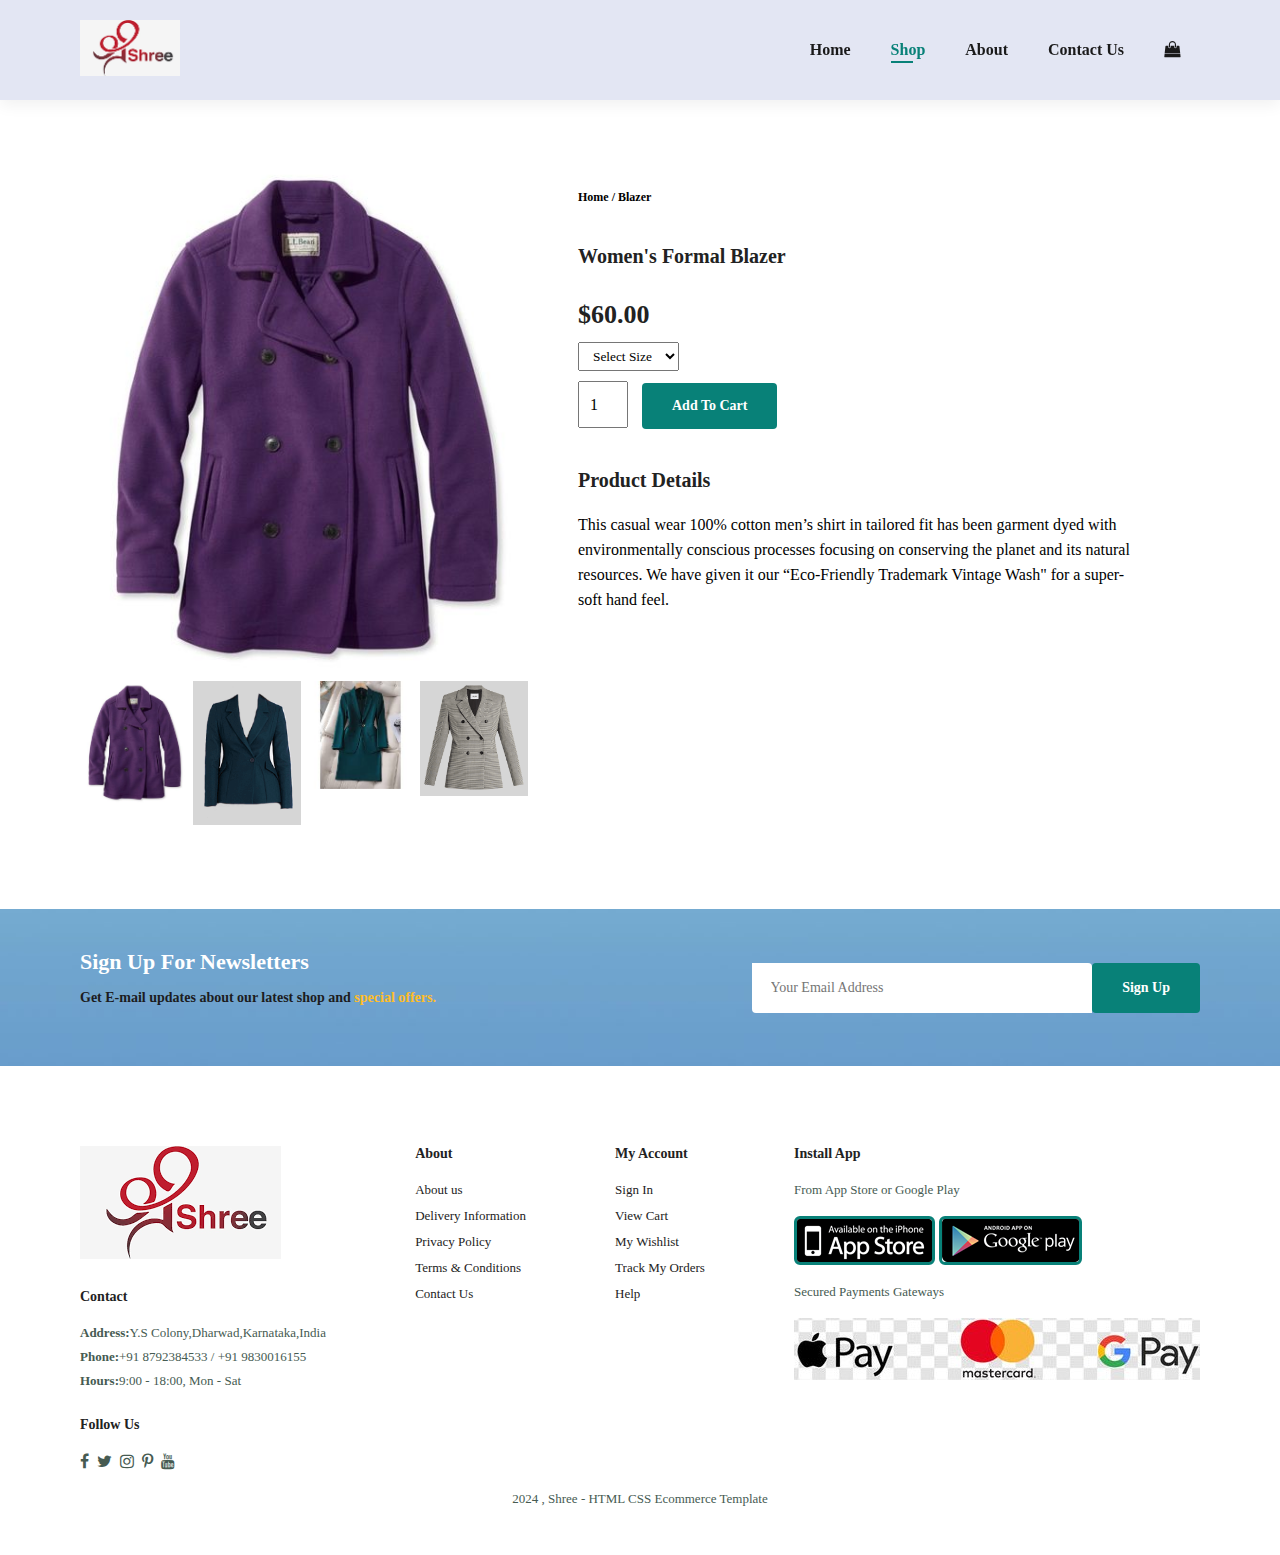
<file: Sproduct1.html>
<!DOCTYPE html>
<html lang="en"
<head>
    <meta charset="UTF-8">
    <meta http-equiv="X-UA-Compatible" content="IE=edge">
    <meta name="viewport" content="width=device-width, initial-scale=1.0">
    <title>SHREE</title>
    <link rel="stylesheet" href="https://stackpath.bootstrapcdn.com/font-awesome/4.7.0/css/font-awesome.min.css""/>
    <link rel="stylesheet" href="style.css">
</head>
<body>
    <section id="header">
        <a href="#"><img src="MainImgs/Logo.png" class="logo" alt=""></a>
        <div>
            <ul id="navbar">
                <li><a href="index.html">Home</a></li>
                <li><a class="active" href="Shop.html">Shop</a></li>
                <li><a href="About.html">About</a></li>
                <li><a href="Contact.html">Contact Us</a></li>
                <li id="lg-bag"><a href="Cart.html"><i class="fa fa-shopping-bag" aria-hidden="true"></i></a></li>
                <a href="#" id="close"><i class="fa fa-times"></i></a>
            </ul>
        </div>
        <div id="mobile">
            <span><a href="Cart.html"><i class="fa fa-shopping-bag" aria-hidden="true"></i></a>
            <i id="bar" class="fa fa-outdent"></i></span>
        </div>
    </section>

    <section id="pro-details" class="section-p1">
        <div class="single-pro-image">
            <img src="Products/1.jpg" width="100%" id="MainImg" alt="">

            <div class="small-img-group">
                <div class="small-img-col">
                    <img src="Products/1.jpg" width="100%" class="small-img" alt="">
                </div>
                <div class="small-img-col">
                    <img src="Pro-Shop/18.png" width="100%" class="small-img" alt="">
                </div>
                <div class="small-img-col">
                    <img src="Pro-Shop/12.jpeg" width="100%" class="small-img" alt="">
                </div>
                <div class="small-img-col">
                    <img src="Pro-Shop/16.png" width="100%" class="small-img" alt="">
                </div>
            </div>
        </div>

        <div class="single-pro-details">
            <h6>Home / Blazer</h6>
            <h4>Women's Formal Blazer</h4>
            <h2>$60.00</h2>
            <select>
                <option>Select Size</option>
                <option>Small</option>
                <option>Medium</option>
                <option>Large</option>
                <option>XL</option>
                <option>XXL</option>
            </select>
            <input type="number" value="1">
            <button class="normal">Add To Cart</button>
            <h4>Product Details</h4>
            <span>This casual wear 100% cotton men’s shirt in tailored fit has been garment dyed with environmentally conscious processes focusing on conserving the planet and its natural resources. We have given it our “Eco-Friendly Trademark Vintage Wash" for a super-soft hand feel.</span>
        </div>
    </section>

    <section id="signup" class="section-p1 section-m1">
        <div class="signuptext">
            <h4>Sign Up For Newsletters</h4>
            <h6><p>Get E-mail updates about our latest shop and <span>special offers.</span></p></h6>
        </div>
        <div class="form">
            <input type="text" placeholder="Your Email Address">
            <button class="normal">Sign Up</button>
        </div>
    </section>

<footer class="section-p1">
    <div class="col">
        <img class="logo" src="MainImgs/Logo.png" alt="">
        <h4>Contact</h4>
        <p><strong>Address:</strong>Y.S Colony,Dharwad,Karnataka,India</p>
        <p><strong>Phone:</strong>+91 8792384533 / +91 9830016155</p>
        <p><strong>Hours:</strong>9:00 - 18:00, Mon - Sat</p>
        <div class="follow">
            <h4>Follow Us</h4>
            <div class="icon">
                <i class="fa fa-facebook-f"></i>
                <i class="fa fa-twitter"></i>
                <i class="fa fa-instagram"></i>
                <i class="fa fa-pinterest-p"></i>
                <i class="fa fa-youtube"></i>
            </div>
        </div>
    </div>

    <div class="col">
        <h4>About</h4>
        <a href="#">About us</a>
        <a href="#">Delivery Information</a>
        <a href="#">Privacy Policy</a>
        <a href="#">Terms & Conditions</a>
        <a href="#">Contact Us</a>
    </div>

    <div class="col">
        <h4>My Account</h4>
        <a href="#">Sign In</a>
        <a href="#">View Cart</a>
        <a href="#">My Wishlist</a>
        <a href="#">Track My Orders</a>
        <a href="#">Help</a>
    </div>

    <div class="col install">
        <h4>Install App</h4>
        <p>From App Store or Google Play</p>
        <div class="row">
            <img src="MainImgs/astore.png" alt="">
            <img src="MainImgs/gstore.png" alt="">
        </div>
        <p>Secured Payments Gateways </p>
        <img src="MainImgs/pay.jpg" alt="">
    </div>

<div class="copyright">
    <p>2024 , Shree - HTML CSS Ecommerce Template</p>
</div>

</footer>

<script>
    var MainImg=document.getElementById("MainImg");
    var smalling=document.getElementsByClassName("small-img");

    smalling[0].onclick=function(){
        MainImg.src=smalling[0].src;
    }
    smalling[1].onclick=function(){
        MainImg.src=smalling[1].src;
    }
    smalling[2].onclick=function(){
        MainImg.src=smalling[2].src;
    }
    smalling[3].onclick=function(){
        MainImg.src=smalling[3].src;
    }
</script>

    <script src="script.js"></script>
</body>
</html>
</file>
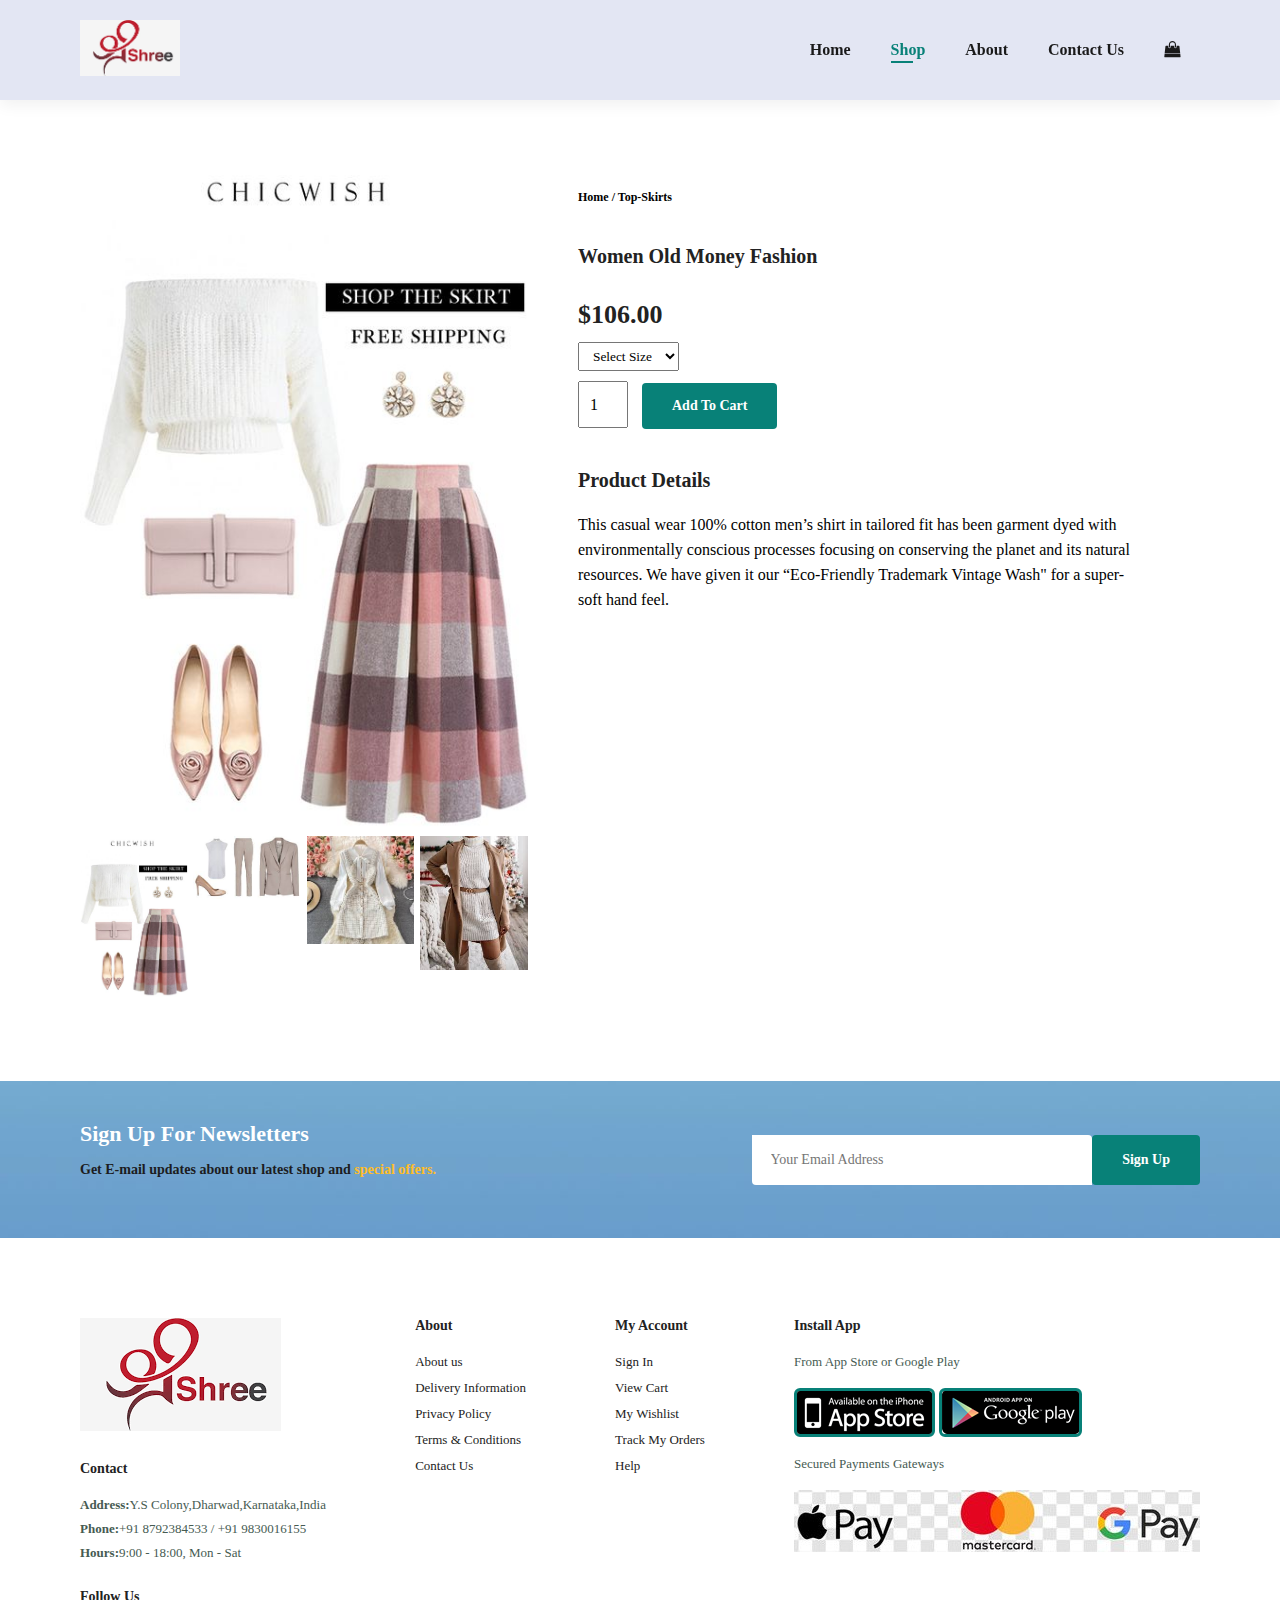
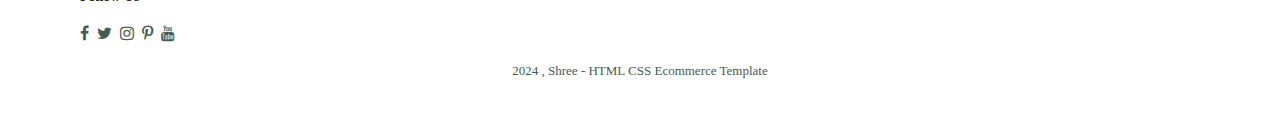
<file: Sproduct2.html>
<!DOCTYPE html>
<html lang="en"
<head>
    <meta charset="UTF-8">
    <meta http-equiv="X-UA-Compatible" content="IE=edge">
    <meta name="viewport" content="width=device-width, initial-scale=1.0">
    <title>SHREE</title>
    <link rel="stylesheet" href="https://stackpath.bootstrapcdn.com/font-awesome/4.7.0/css/font-awesome.min.css""/>
    <link rel="stylesheet" href="style.css">
</head>
<body>
    <section id="header">
        <a href="#"><img src="MainImgs/Logo.png" class="logo" alt=""></a>
        <div>
            <ul id="navbar">
                <li><a href="index.html">Home</a></li>
                <li><a class="active" href="Shop.html">Shop</a></li>
                <li><a href="About.html">About</a></li>
                <li><a href="Contact.html">Contact Us</a></li>
                <li id="lg-bag"><a href="Cart.html"><i class="fa fa-shopping-bag" aria-hidden="true"></i></a></li>
                <a href="#" id="close"><i class="fa fa-times"></i></a>
            </ul>
        </div>
        <div id="mobile">
            <span><a href="Cart.html"><i class="fa fa-shopping-bag" aria-hidden="true"></i></a>
            <i id="bar" class="fa fa-outdent"></i></span>
        </div>
    </section>

    <section id="pro-details" class="section-p1">
        <div class="single-pro-image">
            <img src="Products/2.jpg" width="100%" id="MainImg" alt="">

            <div class="small-img-group">
                <div class="small-img-col">
                    <img src="Products/2.jpg" width="100%" class="small-img" alt="">
                </div>
                <div class="small-img-col">
                    <img src="Pro-Shop/11.jpeg" width="100%" class="small-img" alt="">
                </div>
                <div class="small-img-col">
                    <img src="Pro-Shop/10.jpeg" width="100%" class="small-img" alt="">
                </div>
                <div class="small-img-col">
                    <img src="Pro-Shop/8.jpeg" width="100%" class="small-img" alt="">
                </div>
            </div>
        </div>

        <div class="single-pro-details">
            <h6>Home / Top-Skirts</h6>
            <h4>Women Old Money Fashion</h4>
            <h2>$106.00</h2>
            <select>
                <option>Select Size</option>
                <option>Small</option>
                <option>Medium</option>
                <option>Large</option>
                <option>XL</option>
                <option>XXL</option>
            </select>
            <input type="number" value="1">
            <button class="normal">Add To Cart</button>
            <h4>Product Details</h4>
            <span>This casual wear 100% cotton men’s shirt in tailored fit has been garment dyed with environmentally conscious processes focusing on conserving the planet and its natural resources. We have given it our “Eco-Friendly Trademark Vintage Wash" for a super-soft hand feel.</span>
        </div>
    </section>

    <section id="signup" class="section-p1 section-m1">
        <div class="signuptext">
            <h4>Sign Up For Newsletters</h4>
            <h6><p>Get E-mail updates about our latest shop and <span>special offers.</span></p></h6>
        </div>
        <div class="form">
            <input type="text" placeholder="Your Email Address">
            <button class="normal">Sign Up</button>
        </div>
    </section>

<footer class="section-p1">
    <div class="col">
        <img class="logo" src="MainImgs/Logo.png" alt="">
        <h4>Contact</h4>
        <p><strong>Address:</strong>Y.S Colony,Dharwad,Karnataka,India</p>
        <p><strong>Phone:</strong>+91 8792384533 / +91 9830016155</p>
        <p><strong>Hours:</strong>9:00 - 18:00, Mon - Sat</p>
        <div class="follow">
            <h4>Follow Us</h4>
            <div class="icon">
                <i class="fa fa-facebook-f"></i>
                <i class="fa fa-twitter"></i>
                <i class="fa fa-instagram"></i>
                <i class="fa fa-pinterest-p"></i>
                <i class="fa fa-youtube"></i>
            </div>
        </div>
    </div>

    <div class="col">
        <h4>About</h4>
        <a href="#">About us</a>
        <a href="#">Delivery Information</a>
        <a href="#">Privacy Policy</a>
        <a href="#">Terms & Conditions</a>
        <a href="#">Contact Us</a>
    </div>

    <div class="col">
        <h4>My Account</h4>
        <a href="#">Sign In</a>
        <a href="#">View Cart</a>
        <a href="#">My Wishlist</a>
        <a href="#">Track My Orders</a>
        <a href="#">Help</a>
    </div>

    <div class="col install">
        <h4>Install App</h4>
        <p>From App Store or Google Play</p>
        <div class="row">
            <img src="MainImgs/astore.png" alt="">
            <img src="MainImgs/gstore.png" alt="">
        </div>
        <p>Secured Payments Gateways </p>
        <img src="MainImgs/pay.jpg" alt="">
    </div>

<div class="copyright">
    <p>2024 , Shree - HTML CSS Ecommerce Template</p>
</div>

</footer>

<script>
    var MainImg=document.getElementById("MainImg");
    var smalling=document.getElementsByClassName("small-img");

    smalling[0].onclick=function(){
        MainImg.src=smalling[0].src;
    }
    smalling[1].onclick=function(){
        MainImg.src=smalling[1].src;
    }
    smalling[2].onclick=function(){
        MainImg.src=smalling[2].src;
    }
    smalling[3].onclick=function(){
        MainImg.src=smalling[3].src;
    }
</script>

    <script src="script.js"></script>
</body>
</html>
</file>
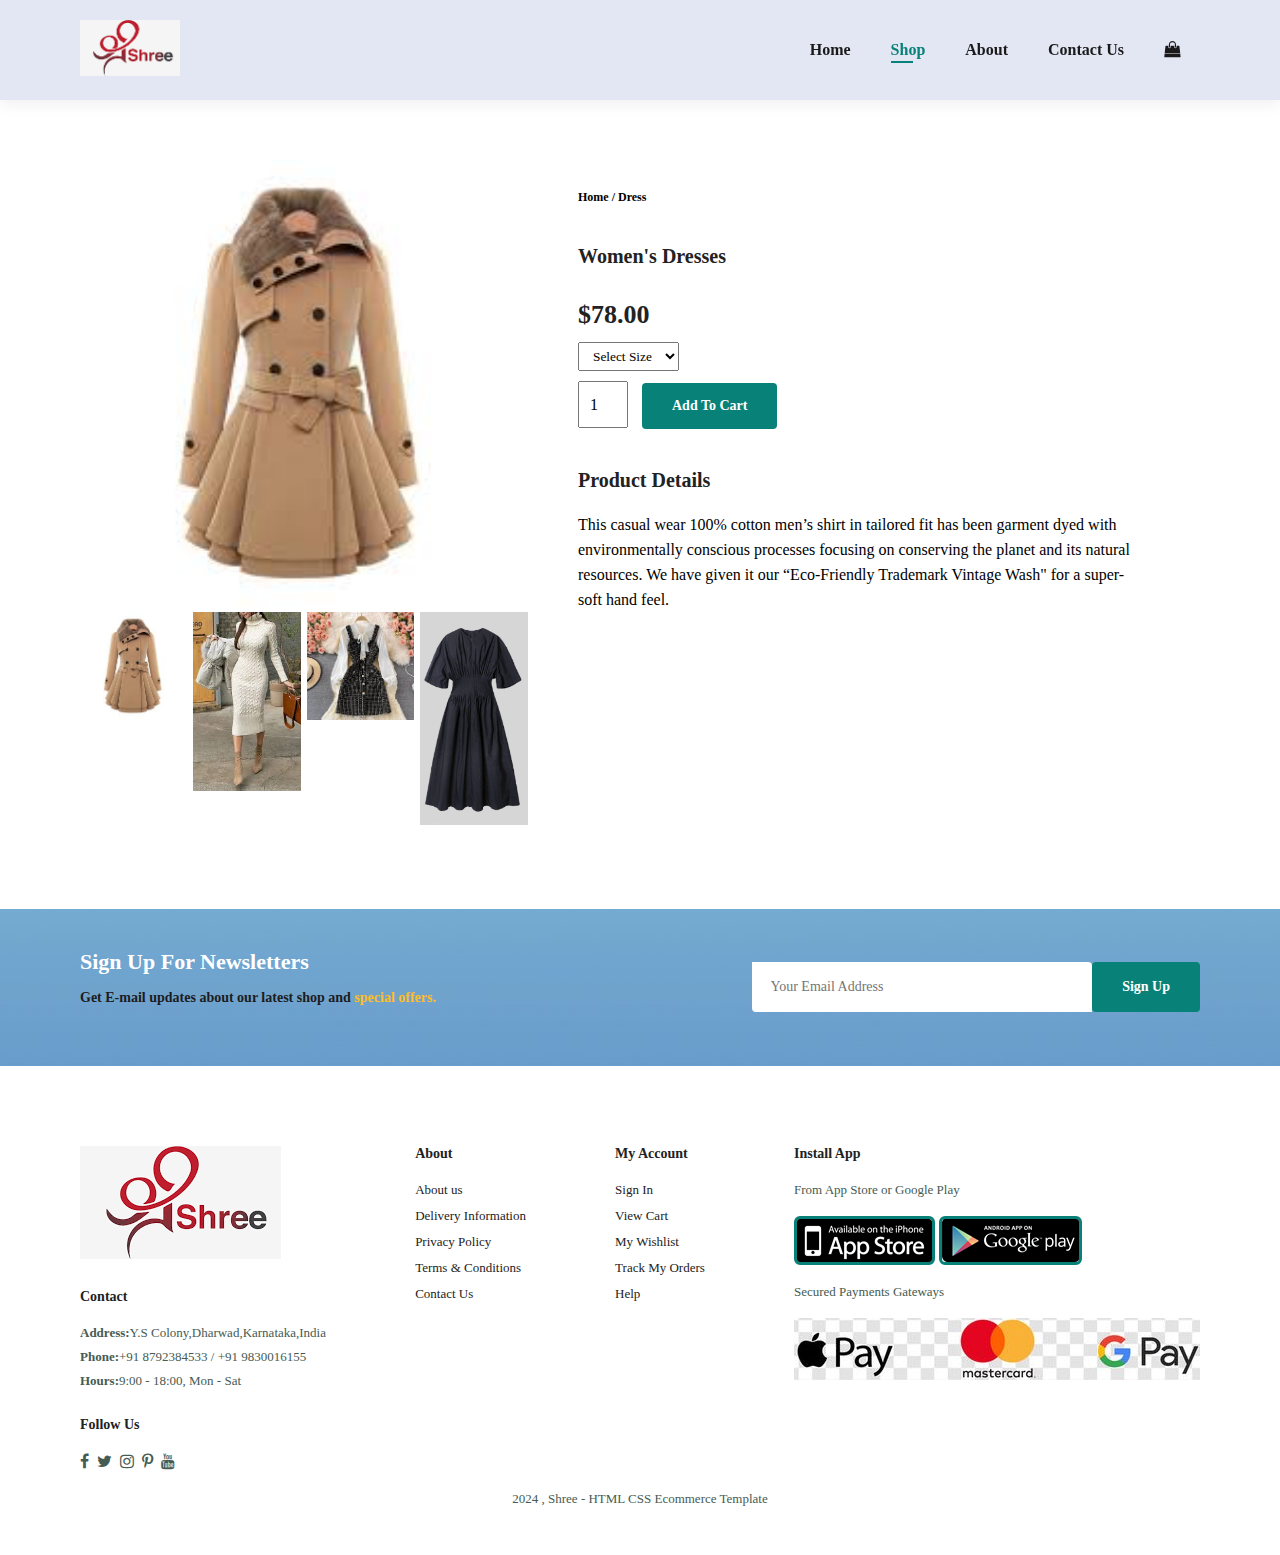
<file: Sproduct3.html>
<!DOCTYPE html>
<html lang="en"
<head>
    <meta charset="UTF-8">
    <meta http-equiv="X-UA-Compatible" content="IE=edge">
    <meta name="viewport" content="width=device-width, initial-scale=1.0">
    <title>SHREE</title>
    <link rel="stylesheet" href="https://stackpath.bootstrapcdn.com/font-awesome/4.7.0/css/font-awesome.min.css""/>
    <link rel="stylesheet" href="style.css">
</head>
<body>
    <section id="header">
        <a href="#"><img src="MainImgs/Logo.png" class="logo" alt=""></a>
        <div>
            <ul id="navbar">
                <li><a href="index.html">Home</a></li>
                <li><a class="active" href="Shop.html">Shop</a></li>
                <li><a href="About.html">About</a></li>
                <li><a href="Contact.html">Contact Us</a></li>
                <li id="lg-bag"><a href="Cart.html"><i class="fa fa-shopping-bag" aria-hidden="true"></i></a></li>
                <a href="#" id="close"><i class="fa fa-times"></i></a>
            </ul>
        </div>
        <div id="mobile">
            <span><a href="Cart.html"><i class="fa fa-shopping-bag" aria-hidden="true"></i></a>
            <i id="bar" class="fa fa-outdent"></i></span>
        </div>
    </section>

    <section id="pro-details" class="section-p1">
        <div class="single-pro-image">
            <img src="Products/4.jpeg" width="100%" id="MainImg" alt="">

            <div class="small-img-group">
                <div class="small-img-col">
                    <img src="Products/4.jpeg" width="100%" class="small-img" alt="">
                </div>
                <div class="small-img-col">
                    <img src="Pro-Shop/7.jpeg" width="100%" class="small-img" alt="">
                </div>
                <div class="small-img-col">
                    <img src="Pro-Shop/9.jpeg" width="100%" class="small-img" alt="">
                </div>
                <div class="small-img-col">
                    <img src="Pro-Shop/17.png" width="100%" class="small-img" alt="">
                </div>
            </div>
        </div>

        <div class="single-pro-details">
            <h6>Home / Dress</h6>
            <h4>Women's Dresses</h4>
            <h2>$78.00</h2>
            <select>
                <option>Select Size</option>
                <option>Small</option>
                <option>Medium</option>
                <option>Large</option>
                <option>XL</option>
                <option>XXL</option>
            </select>
            <input type="number" value="1">
            <button class="normal">Add To Cart</button>
            <h4>Product Details</h4>
            <span>This casual wear 100% cotton men’s shirt in tailored fit has been garment dyed with environmentally conscious processes focusing on conserving the planet and its natural resources. We have given it our “Eco-Friendly Trademark Vintage Wash" for a super-soft hand feel.</span>
        </div>
    </section>

    <section id="signup" class="section-p1 section-m1">
        <div class="signuptext">
            <h4>Sign Up For Newsletters</h4>
            <h6><p>Get E-mail updates about our latest shop and <span>special offers.</span></p></h6>
        </div>
        <div class="form">
            <input type="text" placeholder="Your Email Address">
            <button class="normal">Sign Up</button>
        </div>
    </section>

<footer class="section-p1">
    <div class="col">
        <img class="logo" src="MainImgs/Logo.png" alt="">
        <h4>Contact</h4>
        <p><strong>Address:</strong>Y.S Colony,Dharwad,Karnataka,India</p>
        <p><strong>Phone:</strong>+91 8792384533 / +91 9830016155</p>
        <p><strong>Hours:</strong>9:00 - 18:00, Mon - Sat</p>
        <div class="follow">
            <h4>Follow Us</h4>
            <div class="icon">
                <i class="fa fa-facebook-f"></i>
                <i class="fa fa-twitter"></i>
                <i class="fa fa-instagram"></i>
                <i class="fa fa-pinterest-p"></i>
                <i class="fa fa-youtube"></i>
            </div>
        </div>
    </div>

    <div class="col">
        <h4>About</h4>
        <a href="#">About us</a>
        <a href="#">Delivery Information</a>
        <a href="#">Privacy Policy</a>
        <a href="#">Terms & Conditions</a>
        <a href="#">Contact Us</a>
    </div>

    <div class="col">
        <h4>My Account</h4>
        <a href="#">Sign In</a>
        <a href="#">View Cart</a>
        <a href="#">My Wishlist</a>
        <a href="#">Track My Orders</a>
        <a href="#">Help</a>
    </div>

    <div class="col install">
        <h4>Install App</h4>
        <p>From App Store or Google Play</p>
        <div class="row">
            <img src="MainImgs/astore.png" alt="">
            <img src="MainImgs/gstore.png" alt="">
        </div>
        <p>Secured Payments Gateways </p>
        <img src="MainImgs/pay.jpg" alt="">
    </div>

<div class="copyright">
    <p>2024 , Shree - HTML CSS Ecommerce Template</p>
</div>

</footer>

<script>
    var MainImg=document.getElementById("MainImg");
    var smalling=document.getElementsByClassName("small-img");

    smalling[0].onclick=function(){
        MainImg.src=smalling[0].src;
    }
    smalling[1].onclick=function(){
        MainImg.src=smalling[1].src;
    }
    smalling[2].onclick=function(){
        MainImg.src=smalling[2].src;
    }
    smalling[3].onclick=function(){
        MainImg.src=smalling[3].src;
    }
</script>

    <script src="script.js"></script>
</body>
</html>
</file>
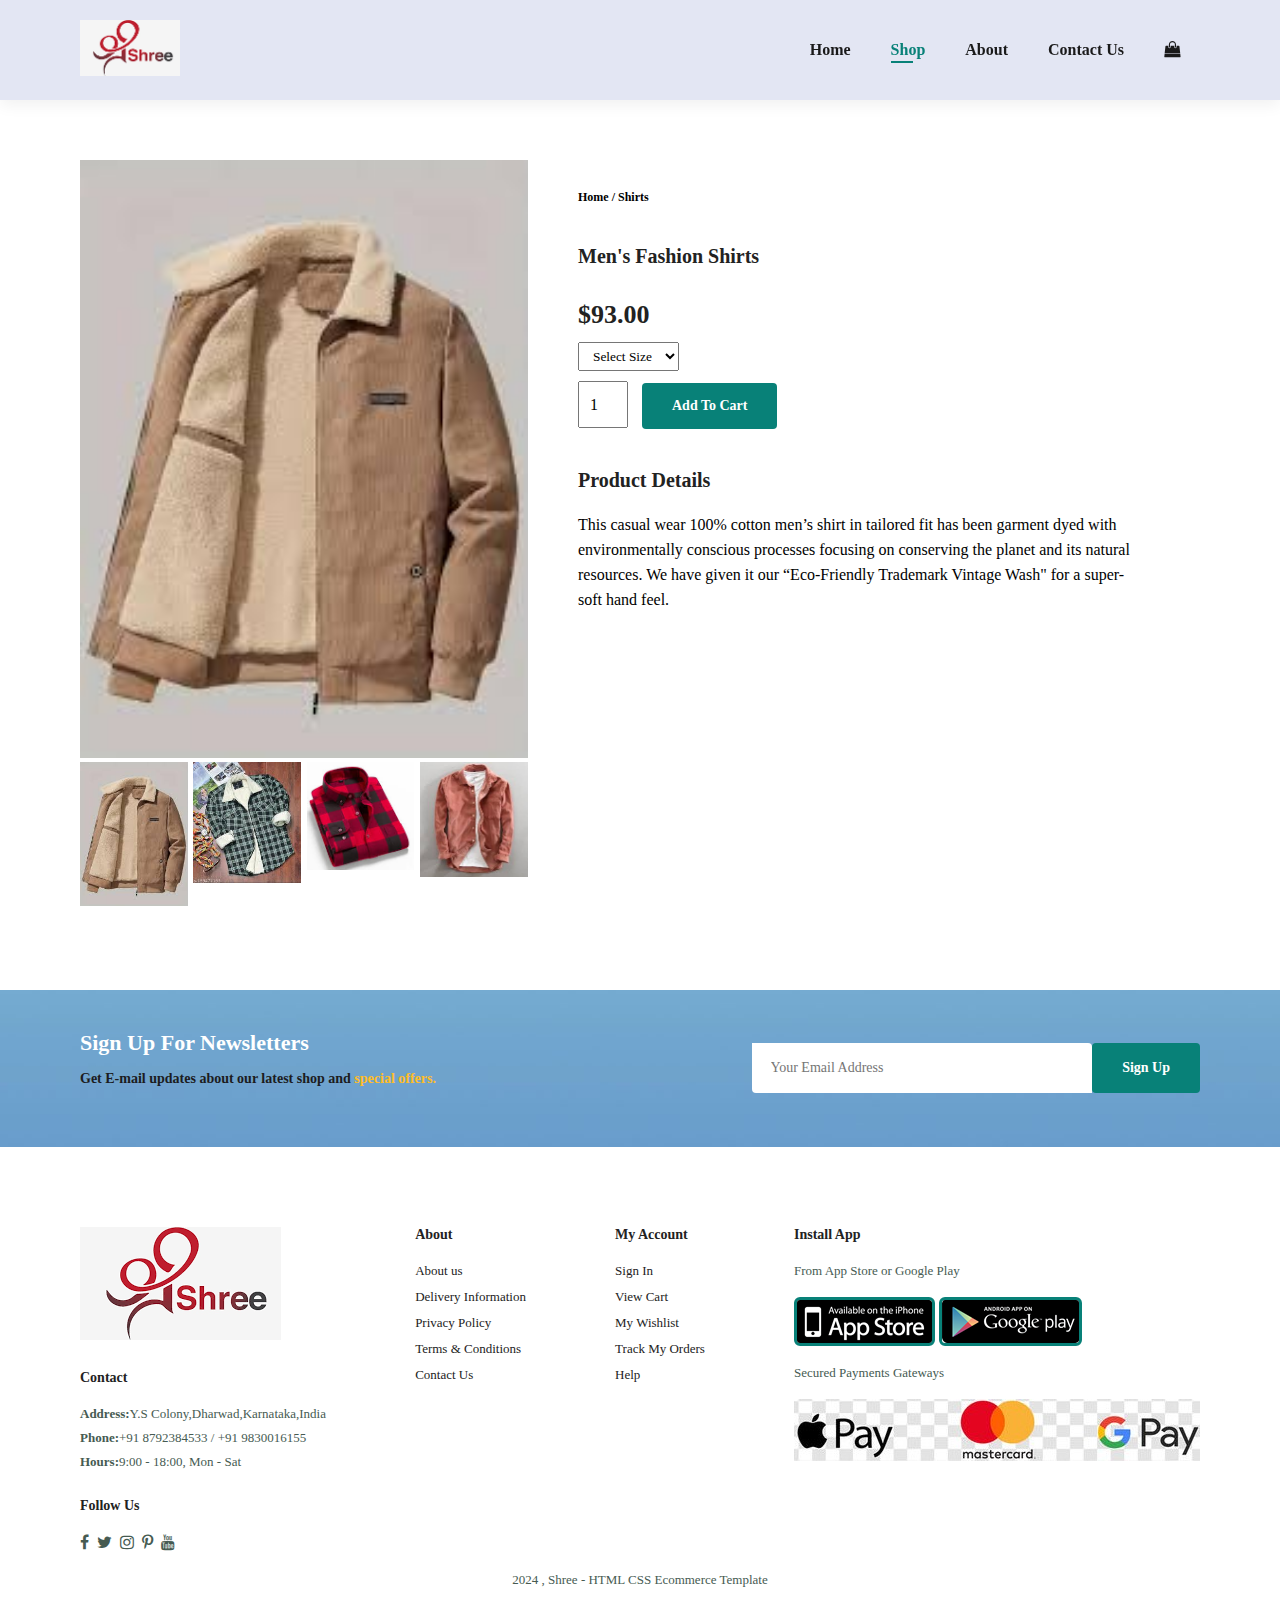
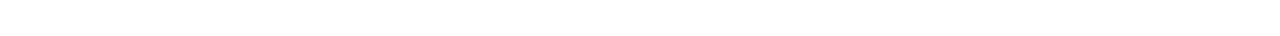
<file: Sproduct4.html>
<!DOCTYPE html>
<html lang="en"
<head>
    <meta charset="UTF-8">
    <meta http-equiv="X-UA-Compatible" content="IE=edge">
    <meta name="viewport" content="width=device-width, initial-scale=1.0">
    <title>SHREE</title>
    <link rel="stylesheet" href="https://stackpath.bootstrapcdn.com/font-awesome/4.7.0/css/font-awesome.min.css""/>
    <link rel="stylesheet" href="style.css">
</head>
<body>
    <section id="header">
        <a href="#"><img src="MainImgs/Logo.png" class="logo" alt=""></a>
        <div>
            <ul id="navbar">
                <li><a href="index.html">Home</a></li>
                <li><a class="active" href="Shop.html">Shop</a></li>
                <li><a href="About.html">About</a></li>
                <li><a href="Contact.html">Contact Us</a></li>
                <li id="lg-bag"><a href="Cart.html"><i class="fa fa-shopping-bag" aria-hidden="true"></i></a></li>
                <a href="#" id="close"><i class="fa fa-times"></i></a>
            </ul>
        </div>
        <div id="mobile">
            <span><a href="Cart.html"><i class="fa fa-shopping-bag" aria-hidden="true"></i></a>
            <i id="bar" class="fa fa-outdent"></i></span>
        </div>
    </section>

    <section id="pro-details" class="section-p1">
        <div class="single-pro-image">
            <img src="Products/5.jpeg" width="100%" id="MainImg" alt="">

            <div class="small-img-group">
                <div class="small-img-col">
                    <img src="Products/5.jpeg" width="100%" class="small-img" alt="">
                </div>
                <div class="small-img-col">
                    <img src="Pro-Shop/1.jpeg" width="100%" class="small-img" alt="">
                </div>
                <div class="small-img-col">
                    <img src="Pro-Shop/2.jpeg" width="100%" class="small-img" alt="">
                </div>
                <div class="small-img-col">
                    <img src="Pro-Shop/3.jpeg" width="100%" class="small-img" alt="">
                </div>
            </div>
        </div>

        <div class="single-pro-details">
            <h6>Home / Shirts</h6>
            <h4>Men's Fashion Shirts</h4>
            <h2>$93.00</h2>
            <select>
                <option>Select Size</option>
                <option>Small</option>
                <option>Medium</option>
                <option>Large</option>
                <option>XL</option>
                <option>XXL</option>
            </select>
            <input type="number" value="1">
            <button class="normal">Add To Cart</button>
            <h4>Product Details</h4>
            <span>This casual wear 100% cotton men’s shirt in tailored fit has been garment dyed with environmentally conscious processes focusing on conserving the planet and its natural resources. We have given it our “Eco-Friendly Trademark Vintage Wash" for a super-soft hand feel.</span>
        </div>
    </section>

    <section id="signup" class="section-p1 section-m1">
        <div class="signuptext">
            <h4>Sign Up For Newsletters</h4>
            <h6><p>Get E-mail updates about our latest shop and <span>special offers.</span></p></h6>
        </div>
        <div class="form">
            <input type="text" placeholder="Your Email Address">
            <button class="normal">Sign Up</button>
        </div>
    </section>

<footer class="section-p1">
    <div class="col">
        <img class="logo" src="MainImgs/Logo.png" alt="">
        <h4>Contact</h4>
        <p><strong>Address:</strong>Y.S Colony,Dharwad,Karnataka,India</p>
        <p><strong>Phone:</strong>+91 8792384533 / +91 9830016155</p>
        <p><strong>Hours:</strong>9:00 - 18:00, Mon - Sat</p>
        <div class="follow">
            <h4>Follow Us</h4>
            <div class="icon">
                <i class="fa fa-facebook-f"></i>
                <i class="fa fa-twitter"></i>
                <i class="fa fa-instagram"></i>
                <i class="fa fa-pinterest-p"></i>
                <i class="fa fa-youtube"></i>
            </div>
        </div>
    </div>

    <div class="col">
        <h4>About</h4>
        <a href="#">About us</a>
        <a href="#">Delivery Information</a>
        <a href="#">Privacy Policy</a>
        <a href="#">Terms & Conditions</a>
        <a href="#">Contact Us</a>
    </div>

    <div class="col">
        <h4>My Account</h4>
        <a href="#">Sign In</a>
        <a href="#">View Cart</a>
        <a href="#">My Wishlist</a>
        <a href="#">Track My Orders</a>
        <a href="#">Help</a>
    </div>

    <div class="col install">
        <h4>Install App</h4>
        <p>From App Store or Google Play</p>
        <div class="row">
            <img src="MainImgs/astore.png" alt="">
            <img src="MainImgs/gstore.png" alt="">
        </div>
        <p>Secured Payments Gateways </p>
        <img src="MainImgs/pay.jpg" alt="">
    </div>

<div class="copyright">
    <p>2024 , Shree - HTML CSS Ecommerce Template</p>
</div>

</footer>

<script>
    var MainImg=document.getElementById("MainImg");
    var smalling=document.getElementsByClassName("small-img");

    smalling[0].onclick=function(){
        MainImg.src=smalling[0].src;
    }
    smalling[1].onclick=function(){
        MainImg.src=smalling[1].src;
    }
    smalling[2].onclick=function(){
        MainImg.src=smalling[2].src;
    }
    smalling[3].onclick=function(){
        MainImg.src=smalling[3].src;
    }
</script>

    <script src="script.js"></script>
</body>
</html>
</file>
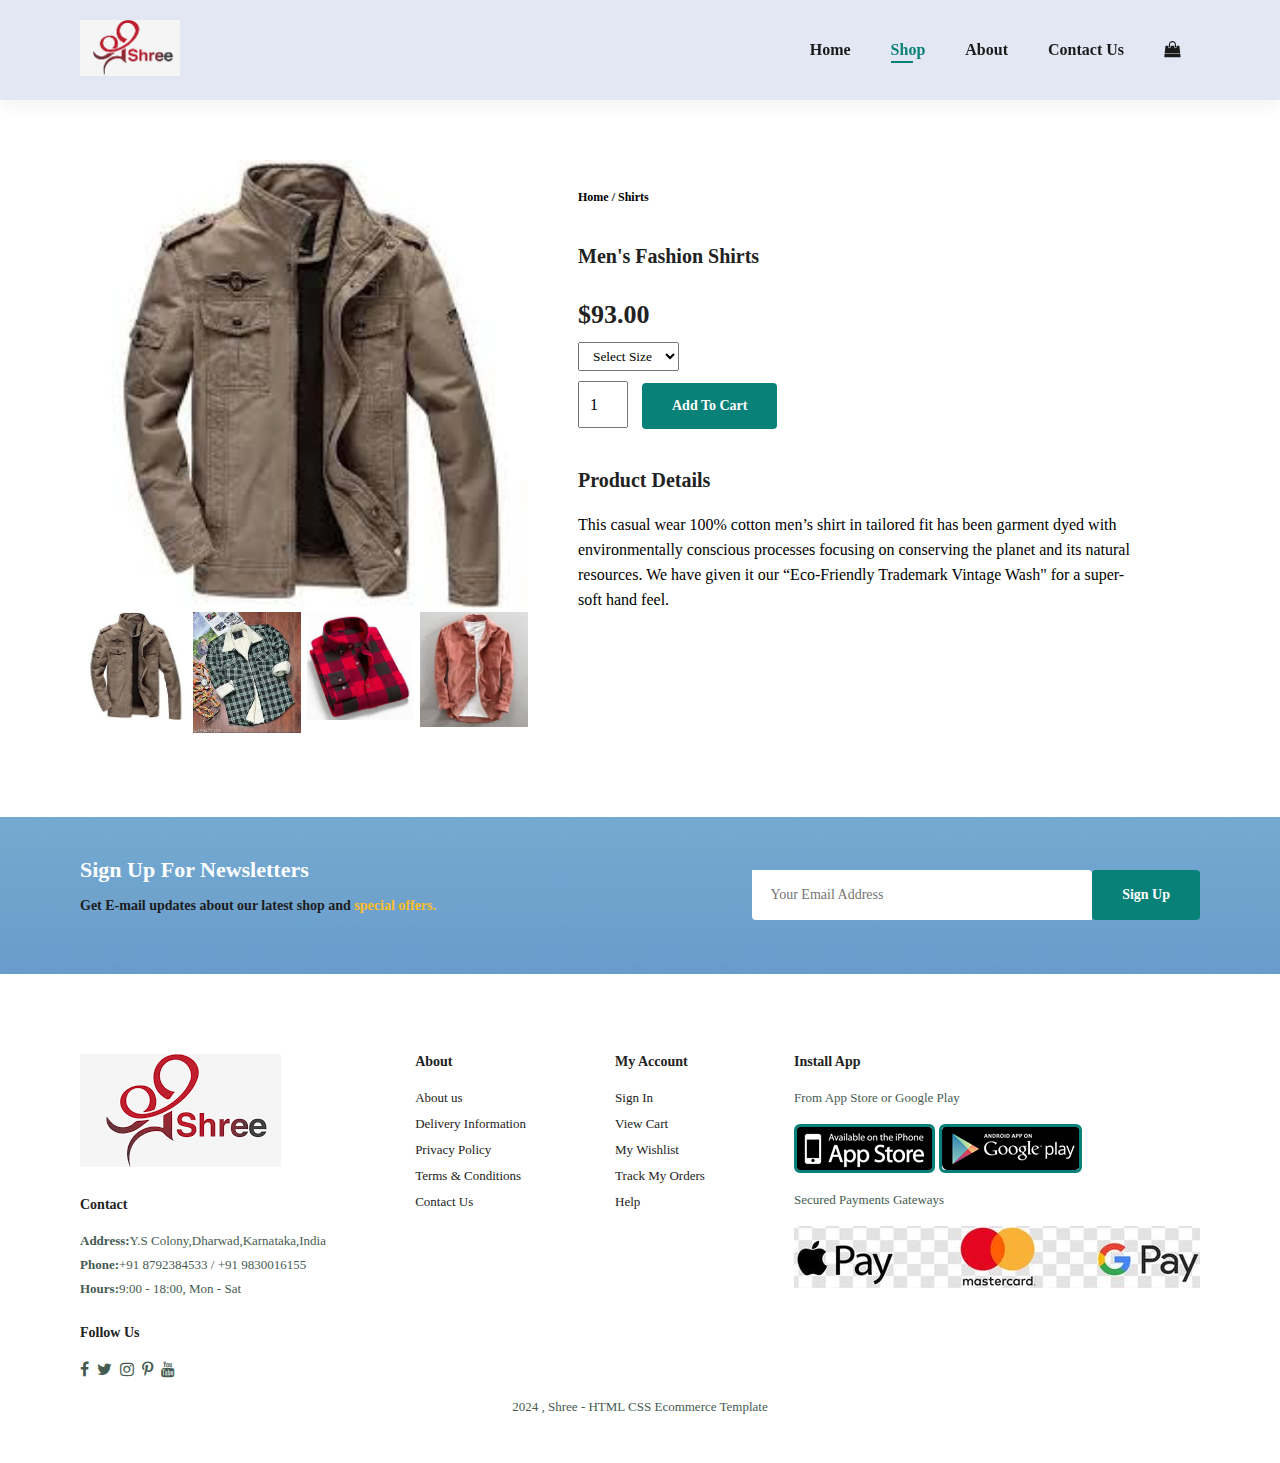
<file: Sproduct5.html>
<!DOCTYPE html>
<html lang="en"
<head>
    <meta charset="UTF-8">
    <meta http-equiv="X-UA-Compatible" content="IE=edge">
    <meta name="viewport" content="width=device-width, initial-scale=1.0">
    <title>SHREE</title>
    <link rel="stylesheet" href="https://stackpath.bootstrapcdn.com/font-awesome/4.7.0/css/font-awesome.min.css""/>
    <link rel="stylesheet" href="style.css">
</head>
<body>
    <section id="header">
        <a href="#"><img src="MainImgs/Logo.png" class="logo" alt=""></a>
        <div>
            <ul id="navbar">
                <li><a href="index.html">Home</a></li>
                <li><a class="active" href="Shop.html">Shop</a></li>
                <li><a href="About.html">About</a></li>
                <li><a href="Contact.html">Contact Us</a></li>
                <li id="lg-bag"><a href="Cart.html"><i class="fa fa-shopping-bag" aria-hidden="true"></i></a></li>
                <a href="#" id="close"><i class="fa fa-times"></i></a>
            </ul>
        </div>
        <div id="mobile">
            <span><a href="Cart.html"><i class="fa fa-shopping-bag" aria-hidden="true"></i></a>
            <i id="bar" class="fa fa-outdent"></i></span>
        </div>
    </section>

    <section id="pro-details" class="section-p1">
        <div class="single-pro-image">
            <img src="Products/6.jpeg" width="100%" id="MainImg" alt="">

            <div class="small-img-group">
                <div class="small-img-col">
                    <img src="Products/6.jpeg" width="100%" class="small-img" alt="">
                </div>
                <div class="small-img-col">
                    <img src="Pro-Shop/1.jpeg" width="100%" class="small-img" alt="">
                </div>
                <div class="small-img-col">
                    <img src="Pro-Shop/2.jpeg" width="100%" class="small-img" alt="">
                </div>
                <div class="small-img-col">
                    <img src="Pro-Shop/3.jpeg" width="100%" class="small-img" alt="">
                </div>
            </div>
        </div>

        <div class="single-pro-details">
            <h6>Home / Shirts</h6>
            <h4>Men's Fashion Shirts</h4>
            <h2>$93.00</h2>
            <select>
                <option>Select Size</option>
                <option>Small</option>
                <option>Medium</option>
                <option>Large</option>
                <option>XL</option>
                <option>XXL</option>
            </select>
            <input type="number" value="1">
            <button class="normal">Add To Cart</button>
            <h4>Product Details</h4>
            <span>This casual wear 100% cotton men’s shirt in tailored fit has been garment dyed with environmentally conscious processes focusing on conserving the planet and its natural resources. We have given it our “Eco-Friendly Trademark Vintage Wash" for a super-soft hand feel.</span>
        </div>
    </section>

    <section id="signup" class="section-p1 section-m1">
        <div class="signuptext">
            <h4>Sign Up For Newsletters</h4>
            <h6><p>Get E-mail updates about our latest shop and <span>special offers.</span></p></h6>
        </div>
        <div class="form">
            <input type="text" placeholder="Your Email Address">
            <button class="normal">Sign Up</button>
        </div>
    </section>

<footer class="section-p1">
    <div class="col">
        <img class="logo" src="MainImgs/Logo.png" alt="">
        <h4>Contact</h4>
        <p><strong>Address:</strong>Y.S Colony,Dharwad,Karnataka,India</p>
        <p><strong>Phone:</strong>+91 8792384533 / +91 9830016155</p>
        <p><strong>Hours:</strong>9:00 - 18:00, Mon - Sat</p>
        <div class="follow">
            <h4>Follow Us</h4>
            <div class="icon">
                <i class="fa fa-facebook-f"></i>
                <i class="fa fa-twitter"></i>
                <i class="fa fa-instagram"></i>
                <i class="fa fa-pinterest-p"></i>
                <i class="fa fa-youtube"></i>
            </div>
        </div>
    </div>

    <div class="col">
        <h4>About</h4>
        <a href="#">About us</a>
        <a href="#">Delivery Information</a>
        <a href="#">Privacy Policy</a>
        <a href="#">Terms & Conditions</a>
        <a href="#">Contact Us</a>
    </div>

    <div class="col">
        <h4>My Account</h4>
        <a href="#">Sign In</a>
        <a href="#">View Cart</a>
        <a href="#">My Wishlist</a>
        <a href="#">Track My Orders</a>
        <a href="#">Help</a>
    </div>

    <div class="col install">
        <h4>Install App</h4>
        <p>From App Store or Google Play</p>
        <div class="row">
            <img src="MainImgs/astore.png" alt="">
            <img src="MainImgs/gstore.png" alt="">
        </div>
        <p>Secured Payments Gateways </p>
        <img src="MainImgs/pay.jpg" alt="">
    </div>

<div class="copyright">
    <p>2024 , Shree - HTML CSS Ecommerce Template</p>
</div>

</footer>

<script>
    var MainImg=document.getElementById("MainImg");
    var smalling=document.getElementsByClassName("small-img");

    smalling[0].onclick=function(){
        MainImg.src=smalling[0].src;
    }
    smalling[1].onclick=function(){
        MainImg.src=smalling[1].src;
    }
    smalling[2].onclick=function(){
        MainImg.src=smalling[2].src;
    }
    smalling[3].onclick=function(){
        MainImg.src=smalling[3].src;
    }
</script>

    <script src="script.js"></script>
</body>
</html>
</file>
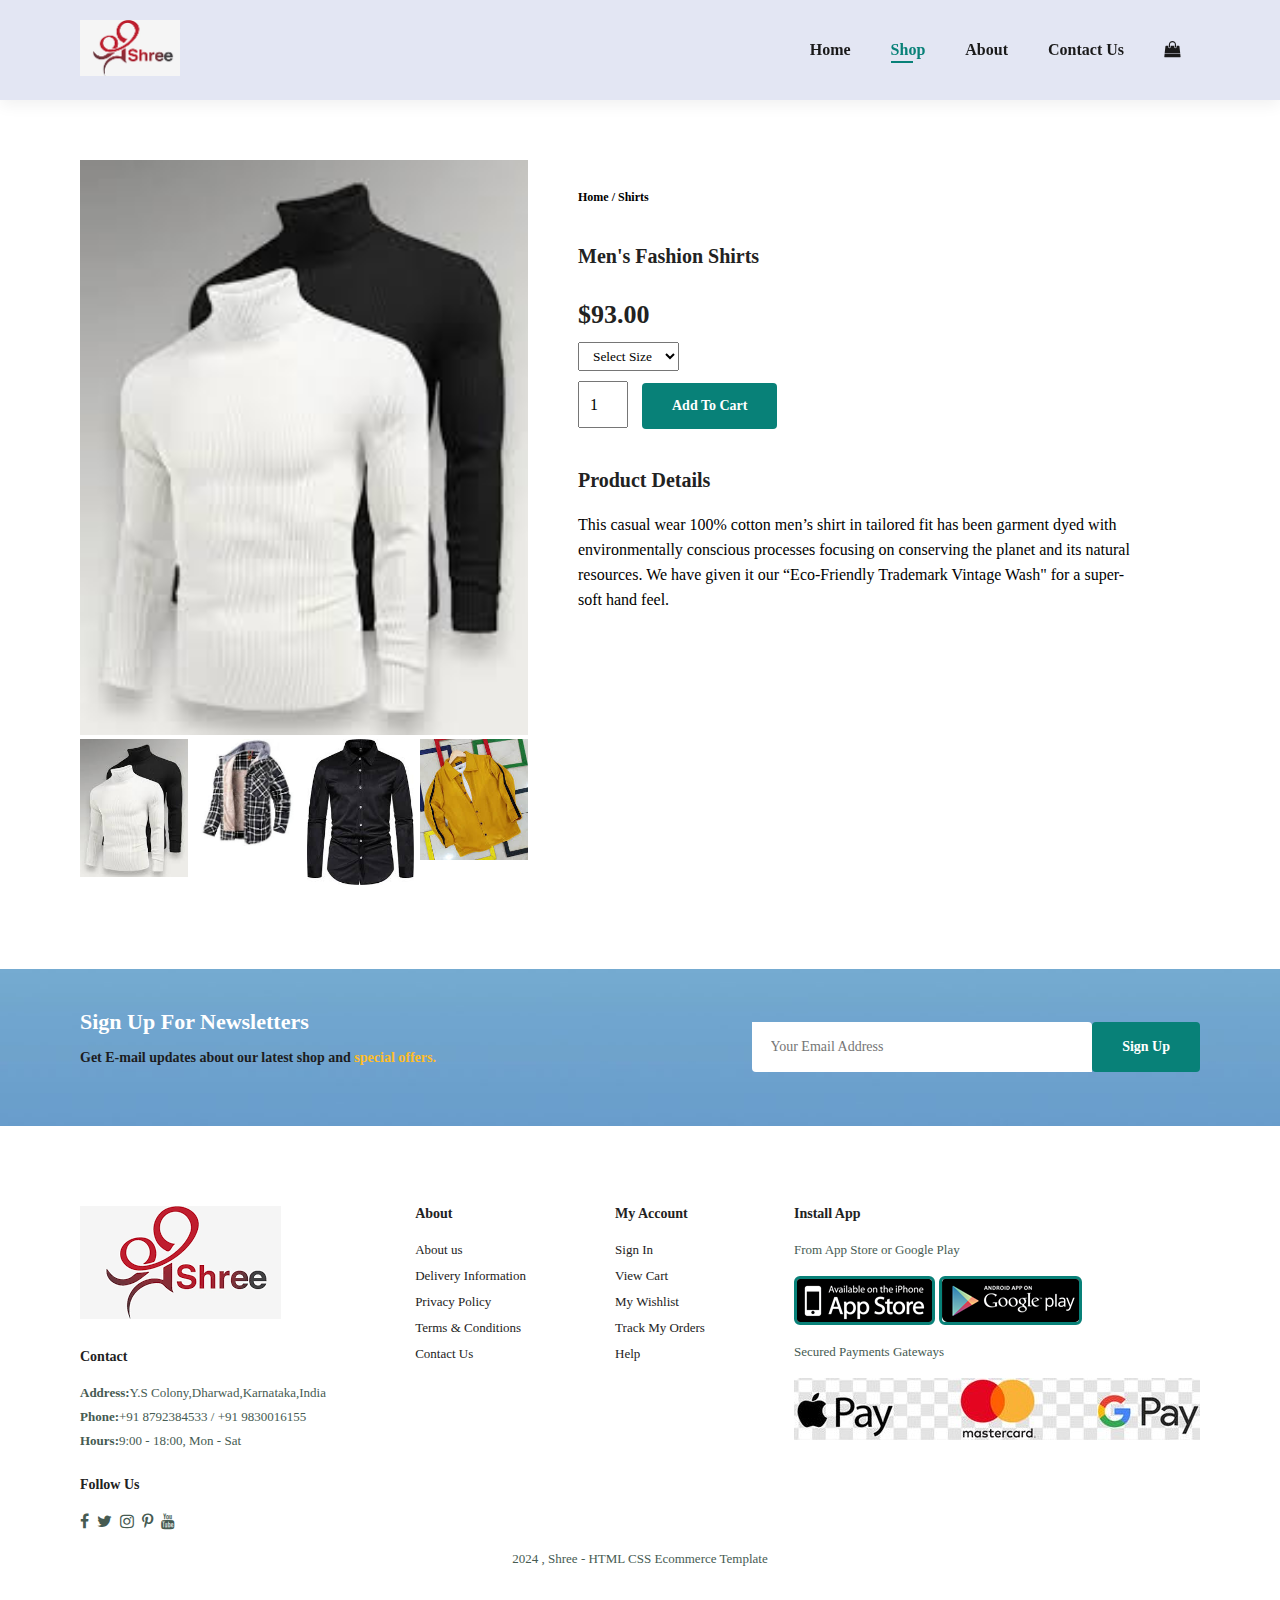
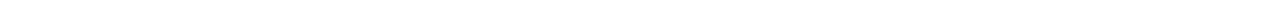
<file: Sproduct6.html>
<!DOCTYPE html>
<html lang="en"
<head>
    <meta charset="UTF-8">
    <meta http-equiv="X-UA-Compatible" content="IE=edge">
    <meta name="viewport" content="width=device-width, initial-scale=1.0">
    <title>SHREE</title>
    <link rel="stylesheet" href="https://stackpath.bootstrapcdn.com/font-awesome/4.7.0/css/font-awesome.min.css""/>
    <link rel="stylesheet" href="style.css">
</head>
<body>
    <section id="header">
        <a href="#"><img src="MainImgs/Logo.png" class="logo" alt=""></a>
        <div>
            <ul id="navbar">
                <li><a href="index.html">Home</a></li>
                <li><a class="active" href="Shop.html">Shop</a></li>
                <li><a href="About.html">About</a></li>
                <li><a href="Contact.html">Contact Us</a></li>
                <li id="lg-bag"><a href="Cart.html"><i class="fa fa-shopping-bag" aria-hidden="true"></i></a></li>
                <a href="#" id="close"><i class="fa fa-times"></i></a>
            </ul>
        </div>
        <div id="mobile">
            <span><a href="Cart.html"><i class="fa fa-shopping-bag" aria-hidden="true"></i></a>
            <i id="bar" class="fa fa-outdent"></i></span>
        </div>
    </section>

    <section id="pro-details" class="section-p1">
        <div class="single-pro-image">
            <img src="Products/8.jpeg" width="100%" id="MainImg" alt="">

            <div class="small-img-group">
                <div class="small-img-col">
                    <img src="Products/8.jpeg" width="100%" class="small-img" alt="">
                </div>
                <div class="small-img-col">
                    <img src="Pro-Shop/4.jpeg" width="100%" class="small-img" alt="">
                </div>
                <div class="small-img-col">
                    <img src="Pro-Shop/5.jpeg" width="100%" class="small-img" alt="">
                </div>
                <div class="small-img-col">
                    <img src="Pro-Shop/6.jpeg" width="100%" class="small-img" alt="">
                </div>
            </div>
        </div>

        <div class="single-pro-details">
            <h6>Home / Shirts</h6>
            <h4>Men's Fashion Shirts</h4>
            <h2>$93.00</h2>
            <select>
                <option>Select Size</option>
                <option>Small</option>
                <option>Medium</option>
                <option>Large</option>
                <option>XL</option>
                <option>XXL</option>
            </select>
            <input type="number" value="1">
            <button class="normal">Add To Cart</button>
            <h4>Product Details</h4>
            <span>This casual wear 100% cotton men’s shirt in tailored fit has been garment dyed with environmentally conscious processes focusing on conserving the planet and its natural resources. We have given it our “Eco-Friendly Trademark Vintage Wash" for a super-soft hand feel.</span>
        </div>
    </section>

    <section id="signup" class="section-p1 section-m1">
        <div class="signuptext">
            <h4>Sign Up For Newsletters</h4>
            <h6><p>Get E-mail updates about our latest shop and <span>special offers.</span></p></h6>
        </div>
        <div class="form">
            <input type="text" placeholder="Your Email Address">
            <button class="normal">Sign Up</button>
        </div>
    </section>

<footer class="section-p1">
    <div class="col">
        <img class="logo" src="MainImgs/Logo.png" alt="">
        <h4>Contact</h4>
        <p><strong>Address:</strong>Y.S Colony,Dharwad,Karnataka,India</p>
        <p><strong>Phone:</strong>+91 8792384533 / +91 9830016155</p>
        <p><strong>Hours:</strong>9:00 - 18:00, Mon - Sat</p>
        <div class="follow">
            <h4>Follow Us</h4>
            <div class="icon">
                <i class="fa fa-facebook-f"></i>
                <i class="fa fa-twitter"></i>
                <i class="fa fa-instagram"></i>
                <i class="fa fa-pinterest-p"></i>
                <i class="fa fa-youtube"></i>
            </div>
        </div>
    </div>

    <div class="col">
        <h4>About</h4>
        <a href="#">About us</a>
        <a href="#">Delivery Information</a>
        <a href="#">Privacy Policy</a>
        <a href="#">Terms & Conditions</a>
        <a href="#">Contact Us</a>
    </div>

    <div class="col">
        <h4>My Account</h4>
        <a href="#">Sign In</a>
        <a href="#">View Cart</a>
        <a href="#">My Wishlist</a>
        <a href="#">Track My Orders</a>
        <a href="#">Help</a>
    </div>

    <div class="col install">
        <h4>Install App</h4>
        <p>From App Store or Google Play</p>
        <div class="row">
            <img src="MainImgs/astore.png" alt="">
            <img src="MainImgs/gstore.png" alt="">
        </div>
        <p>Secured Payments Gateways </p>
        <img src="MainImgs/pay.jpg" alt="">
    </div>

<div class="copyright">
    <p>2024 , Shree - HTML CSS Ecommerce Template</p>
</div>

</footer>

<script>
    var MainImg=document.getElementById("MainImg");
    var smalling=document.getElementsByClassName("small-img");

    smalling[0].onclick=function(){
        MainImg.src=smalling[0].src;
    }
    smalling[1].onclick=function(){
        MainImg.src=smalling[1].src;
    }
    smalling[2].onclick=function(){
        MainImg.src=smalling[2].src;
    }
    smalling[3].onclick=function(){
        MainImg.src=smalling[3].src;
    }
</script>

    <script src="script.js"></script>
</body>
</html>
</file>
<file: style.css>
@import url(https://fonts.googleapis.com/css?family=Cantarell:italic|Droid+Serif:bold);

*{
    margin:0;
    padding:0;
    box-sizing: border-box;
    font-family:'Times New Roman', Times, serif;
}

h1{
    font-size: 50px;
    line-height: 64px;
    color:#222;
}

h2{
    font-size:46px;
    line-height: 54px;
    color:#222;
}

h4{
    font-size:20px;
    color:#222;
}

h6{
    font-weight:700;
    font-size: 12px;
}

p{
    font-size:16px;
    color:#465b52;
    margin:15px 0 20px 0;
}

.section-p1{
    padding:40px 80px;
}

.section-m1{
    margin:40px 0;
}

button.normal {
    font-size: 14px;
    font-weight: 600;
    padding: 15px 30px;
    color: #000;
    background-color: #fff;
    border-radius: 4px;
    cursor: pointer;
    border: none;
    outline: none;
    transition: 0.2s;
}

button.white {
    font-size: 13px;
    font-weight: 600;
    padding: 11px 18px;
    color: #fff;
    background-color: transparent;
    cursor: pointer;
    border: 1px solid #fff;
    outline: none;
    transition: 0.2s;
}

body{
    width:100%;
}

/* Header start */

#header{
    display: flex;
    align-items: center;
    justify-content: space-between;
    padding: 20px 80px;
    background:#E3E6F3;
    box-shadow: 0 5px 15px rgba(0,0,0,0.06);
    z-index: 999;
    position: sticky;
    top: 0;
    left: 0;
}

#header img{
    width: 100px;
    cursor: pointer;
}

#navbar{
    display: flex;
    align-items: center;
    justify-content: center;
}

#navbar li{
    list-style: none;
    padding: 0  20px;
    position: relative;
}

#navbar li a{
    text-decoration: none;
    font-size: 16px;
    font-weight: 600;
    color: #1a1a1a;
    transition: 0.3s ease;
}

#navbar li a:hover,
#navbar li a.active {
    color: #088178;
}

#navbar li a.active::after,
#navbar li a:hover::after {
    content: "";
    width: 30%;
    height: 2px;
    background: #088178;
    position: absolute;
    bottom: -4px;
    left: 20px;
}

#mobile{
    display: none;
    align-items: center;
}
#close{
    display: none;
}



/* Home Page */
#hero{
    background-image: url("MainImgs/image3.jpg");
    height:140vh;
    width:100%;
    background-size: cover;
    background-position: top 10% right 0;
    padding: 0 80px;
    display:flex;
    flex-direction: column;
    align-items: flex-start;
    justify-content: center;
}

#hero h4{
    padding-bottom: 15px;
}
#hero h1{
    color: navy;
}
#hero button{
    background-image: url("MainImgs/bimg25.jpeg");
    background-color: transparent;
    color: black;
    border: 10;
    padding: 14px 90px 20px 80px;
    background-repeat: no-repeat;
    cursor: pointer;
    font-weight: 700;
    font-size: 20px;
}

#feature{
    display: flex;
    align-items: center;
    justify-content: space-between;
    flex-wrap: wrap;
}

#feature .fe-box{
    width: 150px;
    text-align: center;
    padding: 25px 15px;
    box-shadow: 20px 20px 34px rgba(0,0,0,0.03);
    border: 1px solid #cce7d0;
    border-radius: 4px;
    margin: 15px 0;
}

#feature .fe-box:hover {
    box-shadow: 10px 10px 54px rgba(80,32,211,0.1);
}

#feature .fe-box img{
    width: 100%;
    margin-bottom: 10px;

}

#feature .fe-box h6 {
    display: inline-block;
    padding: 9px 8px 6px 8px;
    line-height: 1;
    border-radius: 4px;
    color: #088178;
    background-color:  #fddde4;
}

#feature .fe-box:nth-child(2) h6{
    background-color: #cdebbc;
}

#feature .fe-box:nth-child(3) h6{
    background-color: #d1e8f2;
}

#feature .fe-box:nth-child(4) h6{
    background-color: #cdd4f8;
}

#feature .fe-box:nth-child(5) h6{
    background-color: #f6dbf6;
}

#feature .fe-box:nth-child(6) h6{
    background-color: #fff2e5;
}

#product{
    text-align: center;
}

#product .product-container{
    display: flex;
    justify-content: space-between;
    padding-top: 20px;
    flex-wrap: wrap;
}

#product .pro {
    width: 23%;
    min-width: 250px;
    padding: 10px 12px;
    border: 1px solid #a8c5ad;
    border-radius: 25px;
    box-shadow: 20px 20px 30px rgba(0,0,0,0.02);
    margin: 15px 0;
    transition: 0.2s ease;
    position: relative;
}

#product .pro img{
    width: 100%;
    border-radius: 20px;
}

#product .pro:hover{
    box-shadow: 20px 20px 30px rgba(0,0,0,0.06);
}

#product .pro .desc{
    text-align: start;
    padding: 10px 0;
}

#product .pro .desc span{
    color: #606063;
    font-size: 12px;
}

#product .pro .desc h5 {
    padding-top: 7px;
    color: #1a1a1a;
    font-size: 14px;
}

#product .pro .desc i{
    font-size: 12 px;
    color:rgba(243,181,25);
}

#product .pro .desc h4{
    padding-top: 7px;
    font-size: 15px;
    font-weight: 700;
    color: #088178;
}

#product .pro .cart{
    width: 40px;
    height: 40px;
    line-height: 40px;
    border-radius: 50px;
    background-color: #e8f6ea;
    font-weight: 500;
    color: #088178;
    border: 1px solid #cce7d0;
    position: absolute;
    bottom: 20px;
    right: 10px;
}

#banner{
    display: flex;
    flex-direction: column;
    justify-content: center;
    align-items: center;
    text-align: center;
    background-image: url("MainImgs/last.jpg");
    width: 100%;
    height: 50vh;
    background-size: cover;
    background-position: center;
} 

#banner h4 {
    color:#fff;
    font-size: 20px;
}

#banner h2 {
    color: purple;
    font-size: 30px;
    padding: 10px 0;   
}

#banner h2 span{
    color:#1b06fa;  
}

#banner button:hover{
    background:#088178;
    color: #fff;
}

#sm-banner {
    display: flex; 
    padding: 100px 0;
    justify-content: space-between;
    flex-wrap: wrap;    
}

#sm-banner .banner-box{
    display: flex;
    flex-direction: column;
    justify-content: center;
    align-items: flex-end;
    background-image: url("MainImgs/b1.jpg");
    min-width: 570px;
    height: 50vh;
    background-size: cover;
    background-position: center;
    padding: 20px;
}

#sm-banner h4{
    color: #fff;
    font-size: 20px;
    font-weight: 300;
}

#sm-banner span{
    color: #fff;
    font-size: 14px;
    font-weight: 500;
    padding-bottom: 15px;
}

#sm-banner .banner-box:hover button{
    background-color: #088178;
    border: 1px solid #088178;
}

#sm-banner .banner-box2 {
    align-items: flex-start;
    background-image: url("MainImgs/b2.webp");
}

#banner3{
    display: flex;
    justify-content: space-between;
    flex-wrap: wrap;
    padding: 0 80px;
}

#banner3 .banner-box{
    display: flex;
    flex-direction: column;
    justify-content: center;
    align-items:center;
    background-image: url("MainImgs/b3.jpg");
    min-width: 30%;
    height: 30vh;
    background-size: cover;
    background-position: center;
    padding: 10px;
    margin-bottom: 20px;
}

#banner3 .banner-box2{
    background-image: url(MainImgs/b4.webp);
}

#banner3 .banner-box3{
    background-image: url(MainImgs/b5.avif);
}

#banner3 .banner-box2 h3{
    color: yellow;
}

#banner3 .banner-box3 h4{
    color:black;
}
#banner3 .banner-box3 h3{
    color:#000;
}

#banner3 h4{
    color: #fff;
    font-weight: 900;
    font-size: 22px;
}

#banner3 h3{
    color:#11e3d5;
    font-weight: 800;
    font-size: 15px;
}

#signup{
    display: flex;
    justify-content: space-between;
    flex-wrap: wrap;
    align-items: center;
    background-image: url(MainImgs/b6.jpeg);
    background-repeat: no-repeat;
    background-position: 20% 30%;
    background-color: #041e42;
}

#signup h4{
    font-size: 22px;
    font-weight: 700;
    color: #fff;
}

#signup p {
    font-size: 14px;
    font-weight: 600;
    color: #1c1c1e;
}

#signup span{
    color:#ffbd27;
}

#signup .form{
    display: flex;
    width: 40%;
}

#signup input{
    height: 3.125rem;
    padding: 0 1.25em;
    font-size: 14px;
    width: 100%;
    border: 1px solid transparent;
    border-radius: 4px;
    outline: none;
    border-top-left-radius: 0;
    border-bottom-right-radius: 0;
}

#signup button{
    background-color: #088178;
    color: #fff;
    white-space: nowrap;
}

footer{
    display: flex;
    flex-wrap: wrap;
    justify-content: space-between;
}

footer .col{
    display: flex;
    flex-direction: column;
    align-items: flex-start;
    margin-bottom: 20px;
}

footer .logo{
    margin-bottom: 30px;
}

footer h4{
    font-size: 14px;
    padding-bottom: 20px;
}

footer p{
    font-size: 13px;
    margin: 0 0 8px 0;
}

footer a{
    font-size: 13px;
    text-decoration: none;
    color: #222;
    margin-bottom: 10px;
}

footer .follow{
    margin-top: 20px;
}

footer .follow i{
    color: #465b52;
    padding-right: 4px;
    cursor: pointer;
}

footer .install .row img{
    border: 3px solid #088178;
    border-radius: 6px;
}

footer .install img{
    margin: 10px 0 15px 0;
}

footer .follow i:hover,
footer a:hover{
    color: #088178;
}

footer .copyright{
    width:100%;
    text-align: center;
}

/* Shop Page */

#page-header{
    background-image: url(MainImgs/Shopping.jpeg);
    width: 100%;
    height: 30vh;
    display: flex;
    justify-content: center;
    text-align: center;
    flex-direction: column;
    padding: 14px;
}
#page-header p{
    color:darkblue;
    font-size: 20px;
}
#pagination{
    text-align: center;
}
#pagination a{
    text-decoration: none;
    background-color: #088178;
    padding: 15px 20px;
    border-radius: 4px;
    color: #fff;
    font-weight: 600;
}
#pagination a i span{
    font-size: 20px;
    font-weight: 800;
}

/* Single Product */

#pro-details{
    display: flex;
    margin-top: 20px;
}

#pro-details .single-pro-image{
    width: 40%;
    margin-right: 50px;
}

.small-img-group{
    display: flex;
    justify-content: space-between;
}

.small-img-col{
    flex-basis: 24%;
    cursor: pointer;
}

#pro-details .single-pro-details{
    width:50%;
    padding-top: 30px;
}

#pro-details .single-pro-details h4{
    padding: 40px 0 20px 0;
}

#pro-details .single-pro-details h2{
    font-size: 26px;
}

#pro-details .single-pro-details select{
    display: block;
    padding: 5px 10px;
    margin-bottom: 10px;
}

#pro-details .single-pro-details input{
    width: 50px;
    height: 47px;
    padding-left: 10px;
    font-size: 16px;
    margin-right: 10px;
}

#pro-details .single-pro-details input:focus{
    outline: none;
}

#pro-details .single-pro-details button{
    background: #088178;
    color: #fff;
}

#pro-details .single-pro-details span{
    line-height: 25px;
}



/* About Page */

#page-header.about-header{
    background-image: url(About/About.jpeg);
    width: 100%;
    height: 30vh;
}
#page-header.about-header h2{
    color:#fff;
}
#page-header.about-header p{
    color:pink;
}

#about-head{
    display: flex;
    align-items: center;
}

#about-head img{
    width: 50%;
    height: auto;
}

#about-head div{
    padding-left: 40px;
}


/* Contact Page */

#contact-details{
    display: flex;
    align-items: center;
    justify-content: space-between;
}

#contact-details .details{
    width: 40%;
}

#contact-details .details span,
#form-details form span{
    font-size: 12px;
}

#contact-details .details h2,
#form-details form h2{
    font-size: 26px;
    line-height: 35px;
    padding: 20px 0;
}

#contact-details .details h3{
    font-size:16px;
    padding-bottom: 15px;
}

#contact-details .details li{
    list-style: none;
    display: flex;
    padding: 10px 0;
}

#contact-details .details li i{
    font-size: 14px;
    padding-right: 14px;
}

#contact-details .details li p{
    margin: 0;
    font-size: 14px;
}

#contact-details .map{
    width: 55%;
    height: 400px;
}

#contact-details .map iframe{
    width: 100%;
    height: 100%;
}

#form-details{
    display: flex;
    justify-content: space-between;
    margin: 30px;
    padding: 80px;
    border: 1px solid #e1e1e1;
}

#form-details form{
    width: 65%;
    display: flex;
    flex-direction: column;
    align-items: flex-start;
}

#form-details form input,
#form-details form textarea{
    width: 100%;
    padding: 12px 15px;
    outline: none;
    margin-bottom: 20px;
    border: 1px solid #e1e1e1;
}

#form-details form button{
    background-color: #088178;
    color: #fff;
}

#form-details .people div{
    padding-bottom: 25px;
    display: flex;
    align-items: flex-start;
}

#form-details .people div img{
    width: 65px;
    height: 65px;
    object-fit: cover;
    margin-right: 15px;
}

#form-details .people div p{
    margin: 0;
    font-size: 13px;
    line-height: 25px;
}

#form-details .people div p span{
    display: block;
    font-size: 16px;
    font-weight: 600;
    color: #000;
}

/* Cart Page */


#cart{
    overflow-x: auto;
}

#cart table{
    width: 100%;
    border-collapse: collapse;
    table-layout: fixed;
    white-space: nowrap;
}

#cart table img{
    width: 70px;
}

#cart table td:nth-child(1){
    width: 100px;
    text-align: center;
}

#cart table td:nth-child(2){
    width: 150px;
    text-align: center;
}

#cart table td:nth-child(3){
    width: 250px;
    text-align: center;
}

#cart table td:nth-child(4),
#cart table td:nth-child(5),
#cart table td:nth-child(6){
    width: 150px;
    text-align: center;
}

#cart table td:nth-child(5) input{
    width: 70px;
    padding: 10px 5px 10px 15px;
}

#cart table thead{
    border: 1px solid #e2e9e1;
    border-left: none;
    border-right: none;
}

#cart table thead td{
    font-weight: 700;
    text-transform: uppercase;
    font-size: 13px;
    padding: 18px 0;
}

#cart table tbody tr td{
    padding-top: 15px;
}

#cart table tbody td{
    font-size: 13px;
}

#cart-add{
    display: flex;
    flex-wrap: wrap;
    justify-content: space-between;
}

#coupon{
    width: 50%;
    margin-bottom: 30px;
}

#coupon h3,
#subtotal h3{
    padding-bottom: 15px;
}

#coupon input{
    padding: 10px 20px;
    outline: none;
    width: 60%;
    margin-right: 10px;
    border: 1px solid #e2e9e1;
}

#coupon button,
#subtotal button{
    background-color: #088178;
    color: #fff;
    padding: 12px 20px;
}

#subtotal{
    width: 50%;
    margin-bottom: 30px;
    border: 1px solid #e2e9e1;
    padding: 30px;
}

#subtotal table{
    border-collapse: collapse;
    width: 100%;
    margin-bottom: 20px;
}

#subtotal table td{
    width:50%;
    border: 1px solid #e2e9e1;
    padding: 10px;
    font-size: 13px;
}

/* Media Query */

@media (max-width:799px){
    .section-p1{
        padding: 40px 40px;
    }
    #navbar {
        display: flex;
        flex-direction: column;
        align-items: flex-start;
        justify-content: flex-start;
        position: fixed;
        top: 0;
        right: -300px;
        height: 100vh;
        width: 200px;
        background-color: #E3E6F3;
        box-shadow: 0 40px 60px rgba(0,0,0,0.1);
        padding: 80px 0 0 10px;
        transition: 0.3s;
    }
    #navbar.active{
        right: 0px;
    }
    #navbar li{
        margin-bottom: 25px;
    }
    #mobile{
        display: flex;
        align-items: center;
    }
    #mobile{
        color: #1a1a1a;
        font-size: 24px;
        padding-left: 20px;
    }
    #mobile span{
        justify-content: space-around;
    }
    #mobile span a{
        padding-left: 15px;
    }
    #mobile span i{
        padding-right: 15px;
    }
    #close{
        display: initial;
        position: absolute;
        top: 30px;
        left: 30px;
        color: #222;
        font-size: 24px;
    }
    #lg-bag{
        display: none;
    }


    #hero {
        height: 70vh;
        padding: 0 80px;
        background-position: top 30% right 30%;
    }
    #feature{
        justify-content: center;
    }
    #feature .fe-box{
        margin: 15px 15px;
    }
    #product .product-container {
        justify-content: center;
    }
    #product .pro{
        margin: 15px;
    }
    #banner{
        height: 20vh;
    }
    #sm-banner .banner-box {        
        min-width: 100%;
        height: 30vh;
    }
    #banner3 {    
        padding: 0 40px;
    }


    #page-header.about-header h2{
        color:darkorange;
    }
    #page-header.about-header p{
        color: silver;
    }
}

@media (max-width:477px){
    #header{
        padding: 10px 30px;
    }
    #mobile span{
        justify-content: space-around;
    }
    #mobile span a{
        padding-left: 10px;
    }
    #mobile span i{
        padding-right: 10px;
    }
    .section-p1{
        padding: 20px;
    }
    #feature{
        justify-content:space-between;
    }
    #feature .fe-box{
        margin: 5px 5px;
    }
    h1{
        font-size: 38px;
    }
    h2{
        font-size: 32px;
    }


    #hero {
        padding: 0 20px;
        background-position:55%;
    }
    #products .pro{
        width: 100%;
    }
    #banner{
        height: 40vh;
    }
    #banner3 .banner-box{
        width:100%;
    }
    #signup{
        padding: 10px 10px;
    }
    #signup .form{
        width: 100%;
    }
    #signup .form input {
        padding: 0 7em;
        width: 100%;
    }


    #about-head{
        flex-direction: column;
    }
    #about-head img{
        width: 100%;
        margin-bottom: 20px;
    }
    #about-head div{
        padding-left: 0px;
    }

    #contact-details{
        flex-direction: column;
    }
    #contact-deatils .details{
        width: 100%;
        margin-bottom: 30px;
    }
    #contact-details .map{
        width: 100%;
    }
    #form-details{
        margin: 10px;
        padding: 30px 10px;
        border: 10px solid #e1e1e1;
        flex-wrap: wrap;
    }
    #form-details form{
        width: 100%;
        margin-bottom: 30px;
    }


    #cart-add{
        flex-direction: column;
    }
    #coupon{
        width: 100%;
    }
    #subtotal{
        width: 100%;
        padding: 20px;
    }
}
</file>
